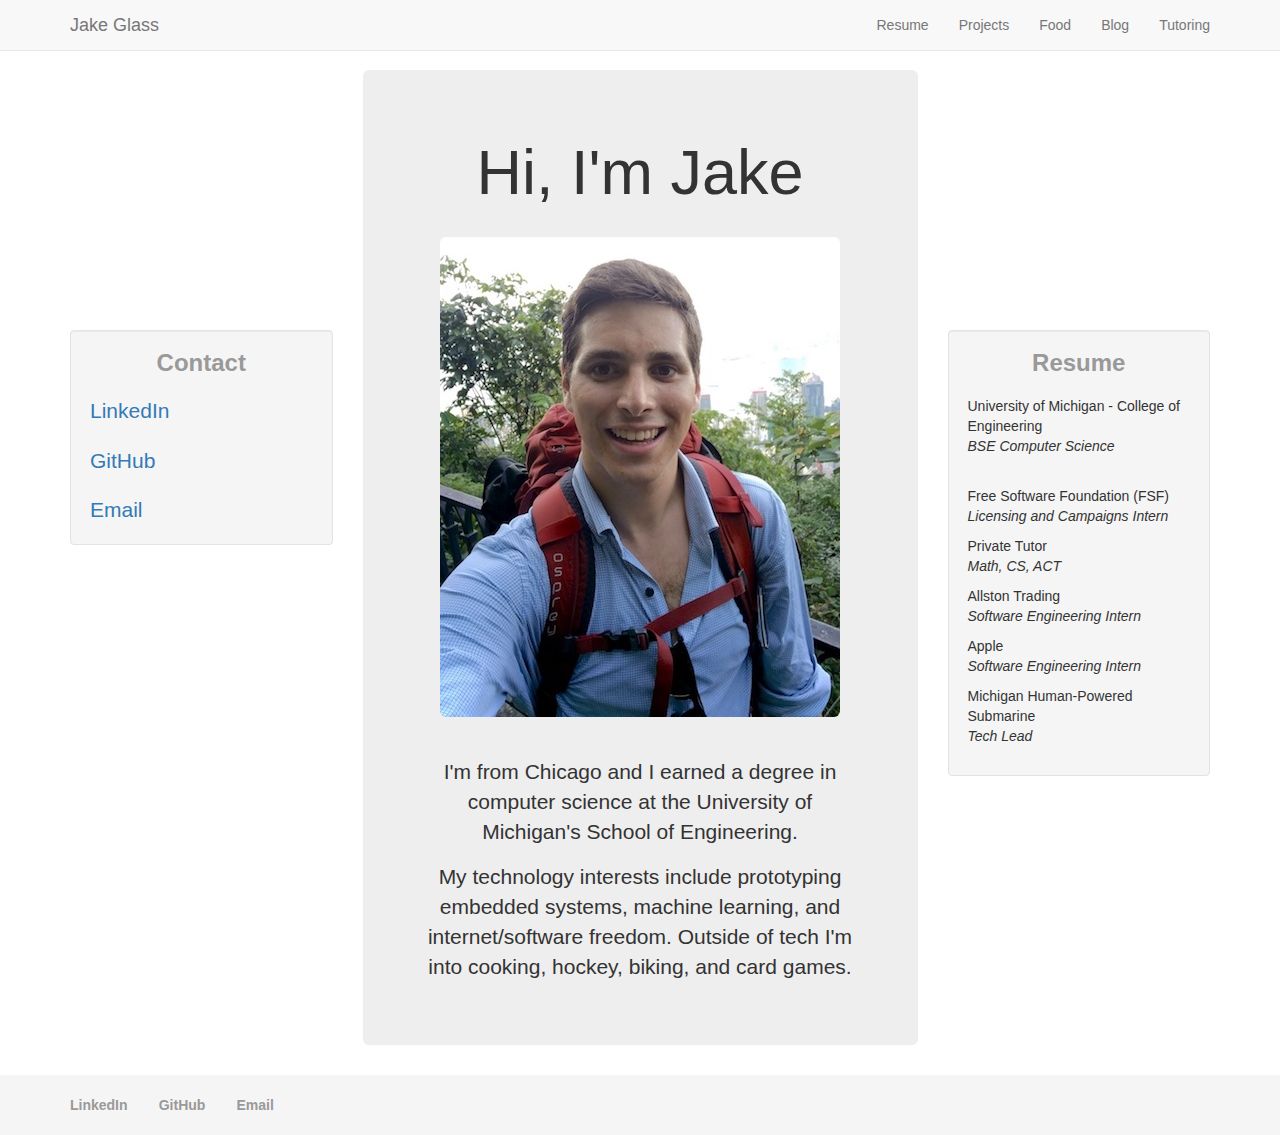
<file: index.html>
<!DOCTYPE html>
<html lang="en">
	<head>
		<meta charset="utf-8">
		<meta http-equiv="X-UA-Compatible" content="IE=edge">
		<meta name="viewport" content="width=device-width, initial-scale=1">
		<!-- The above 3 meta tags *must* come first in the head; any other head content must come *after* these tags -->
		<meta name="description" content="Personal site for Jake Glass">
		<meta name="author" content="Jake Glass">

		<!-- Favicon-->
		<link rel="icon" type="image/png" href="favicon.ico">

		<title>Jake Glass</title>

		<!-- CSS -->
		<link rel="stylesheet" href="https://maxcdn.bootstrapcdn.com/bootstrap/3.3.7/css/bootstrap.min.css" integrity="sha384-BVYiiSIFeK1dGmJRAkycuHAHRg32OmUcww7on3RYdg4Va+PmSTsz/K68vbdEjh4u" crossorigin="anonymous">
		<link href="custom.css" rel="stylesheet">
	</head>

	<body>

		<!-- FIXED NAVBAR -->
		<nav class="navbar navbar-default navbar-fixed-top">
			<div class="container">
				<div class="navbar-header">
					<button type="button" class="navbar-toggle collapsed" data-toggle="collapse" data-target="#navbar" aria-expanded="false" aria-controls="navbar">
						<span class="sr-only">Toggle navigation</span>
						<span class="icon-bar"></span>
						<span class="icon-bar"></span>
						<span class="icon-bar"></span>
					</button>
					<a class="navbar-brand" href="#">Jake Glass</a>
				</div>
				<div id="navbar" class="navbar-collapse collapse">
					<ul class="nav navbar-nav navbar-right">
						<li><a href="resume.html">Resume</a></li>
						<li><a href="projects.html">Projects</a></li>
						<li><a href="food.html">Food</a></li>
						<li><a href="blog.html">Blog</a></li>
						<li><a href="tutoring.html">Tutoring</a></li>
					</ul>
				</div><!--/.nav-collapse -->
			</div>
		</nav>

		<!-- CONTENT -->
		<div class="container">
			<div class="row">
				<div class="col-md-6 col-md-push-3">
					<div class="jumbotron text-center">
						<h1>Hi, I'm Jake</h1>
						<br>
						<img src="img/jake.jpg" class="img-rounded img-responsive center-block">
						<br><br>
						<p>I'm from Chicago and I earned a degree in computer science at the University of Michigan's School of Engineering.</p>
						<p>My technology interests include prototyping embedded systems, machine learning, and internet/software freedom. Outside of tech I'm into cooking, hockey, biking, and card games.</p>
					</div>
				</div>	
				<div class="col-md-3 col-md-pull-6">
					<div class="visible-md-block visible-lg-block"><br><br><br><br><br><br><br><br><br><br><br><br><br></div>
					<div class="well">
						<h3 class="text-center no-bottomm no-topm"><b class="muted-title">Contact</b></h3>
						<br>
						<p class="lead no-bottomm"><a href="https://www.linkedin.com/in/glassjacob/">LinkedIn</p>
						<br>
						<p class="lead no-bottomm"><a href="https://github.com/glassjr">GitHub</p>
						<br>
						<p class="lead no-bottomm"><a href="mailto:jake.r.glass@gmail.com">Email</p>
					</div>
				</div>	
				<div class="col-md-3">
					<div class="visible-md-block visible-lg-block"><br><br><br><br><br><br><br><br><br><br><br><br><br></div>
					<div class="well">
						<h3 class="text-center no-bottomm no-topm"><b><a href="resume.html" class="muted-link no-underline">Resume</a></b></h3>
						<br>
						<p class="no-bottomm">University of Michigan - College of Engineering</p>
						<p class="no-topm"><i>BSE Computer Science</i></p>
						<br>
						<p class="no-bottomm">Free Software Foundation (FSF)</p>
						<p class="no-topm"><i>Licensing and Campaigns Intern</i></p>
						<p class="no-bottomm">Private Tutor</p>
						<p class="no-topm"><i>Math, CS, ACT</i></p>
						<p class="no-bottomm">Allston Trading</p>
						<p class="no-topm"><i>Software Engineering Intern</i></p>
						<p class="no-bottomm">Apple</p>
						<p class="no-topm"><i>Software Engineering Intern</i></p>
						<p class="no-bottomm">Michigan Human-Powered Submarine</p>
						<p class="no-topm"><i>Tech Lead</i></p>
					</div>
				</div>	
			</div>

		</div>

		<!-- FOOTER -->
		<footer class="footer">
			<div class="container">
				<p class="text-muted"><a href="https://www.linkedin.com/in/glassjacob/" class="no-underline">LinkedIn</a> &nbsp;&nbsp;&nbsp;&nbsp;&nbsp;&nbsp;&nbsp;<a href="https://github.com/glassjr" class="no-underline">GitHub</a> &nbsp;&nbsp;&nbsp;&nbsp;&nbsp;&nbsp;&nbsp;<a href="mailto:jake.r.glass@gmail.com" class="no-underline">Email</a></p>
			</div>
		</footer>

		<!-- JavaScript -->
		<script src="https://ajax.googleapis.com/ajax/libs/jquery/1.12.4/jquery.min.js"></script>
		<script src="https://maxcdn.bootstrapcdn.com/bootstrap/3.3.7/js/bootstrap.min.js" integrity="sha384-Tc5IQib027qvyjSMfHjOMaLkfuWVxZxUPnCJA7l2mCWNIpG9mGCD8wGNIcPD7Txa" crossorigin="anonymous"></script>
	</body>
</html>
</file>
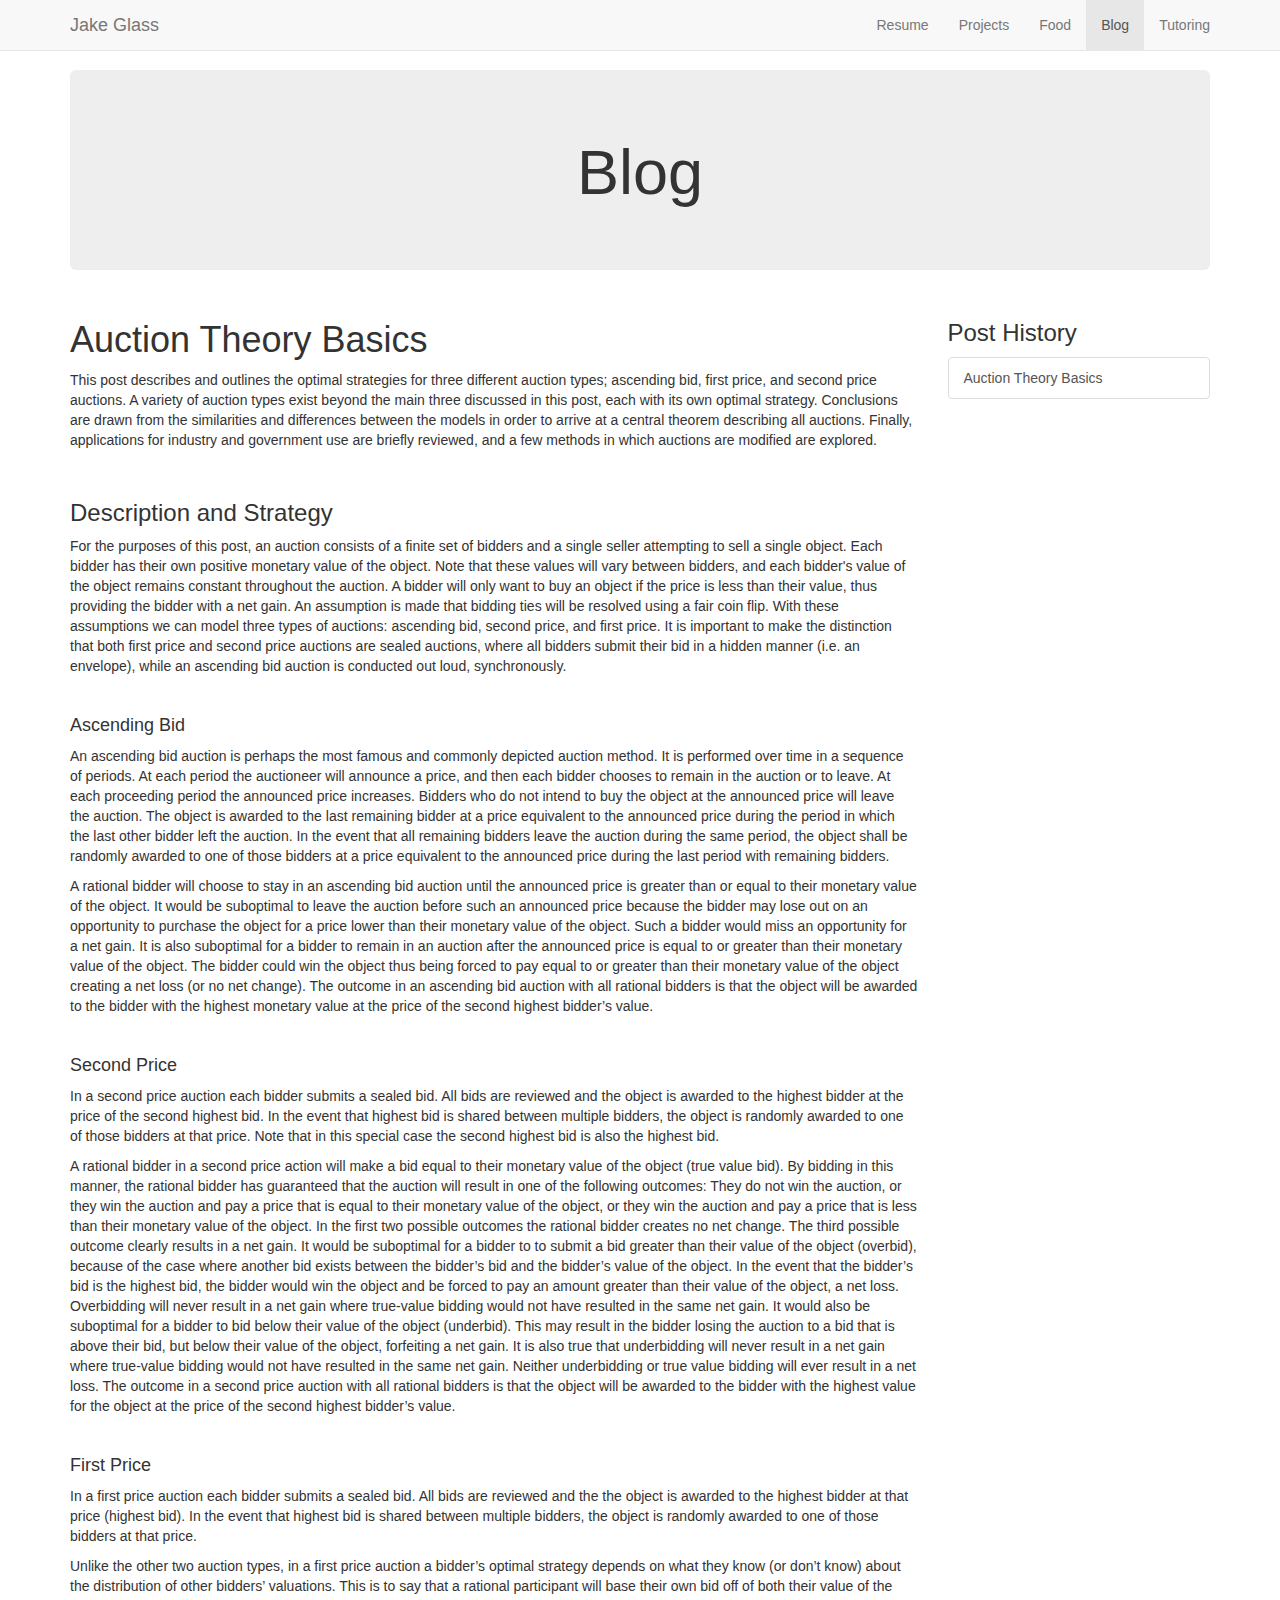
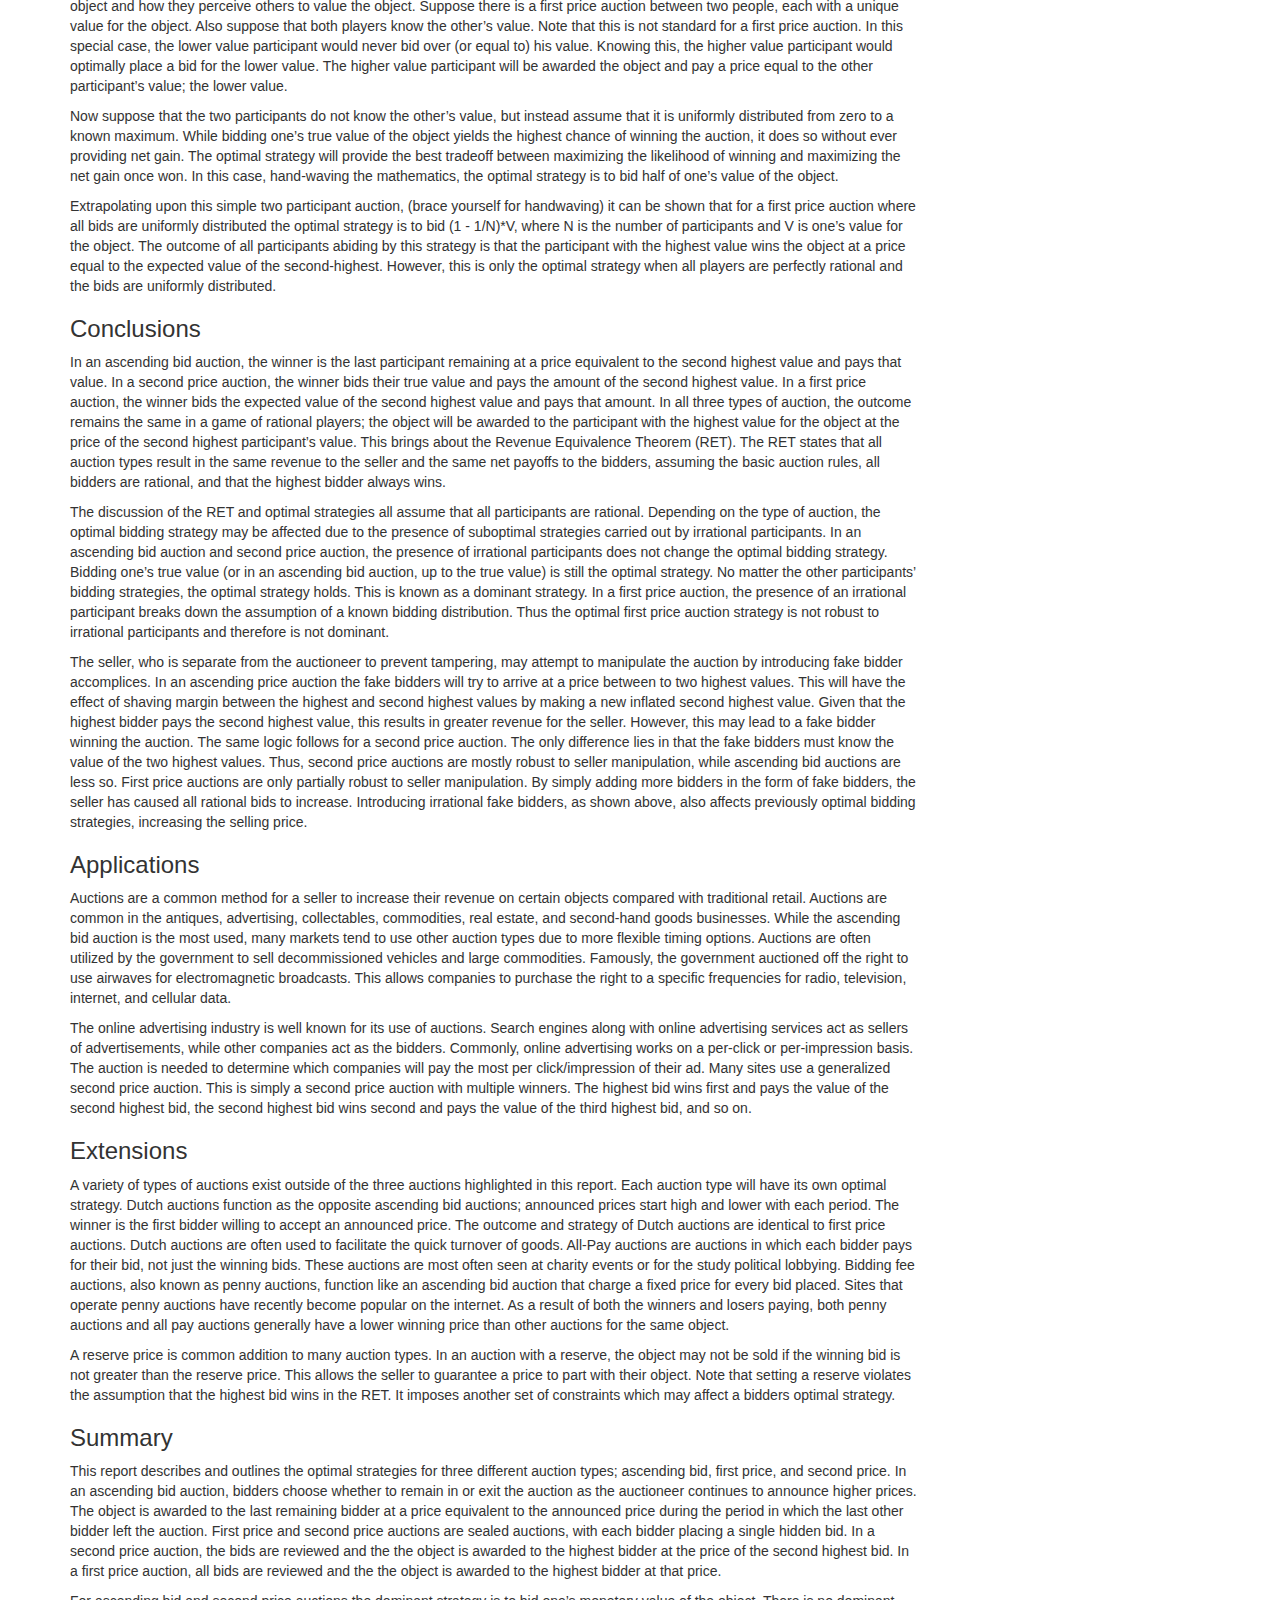
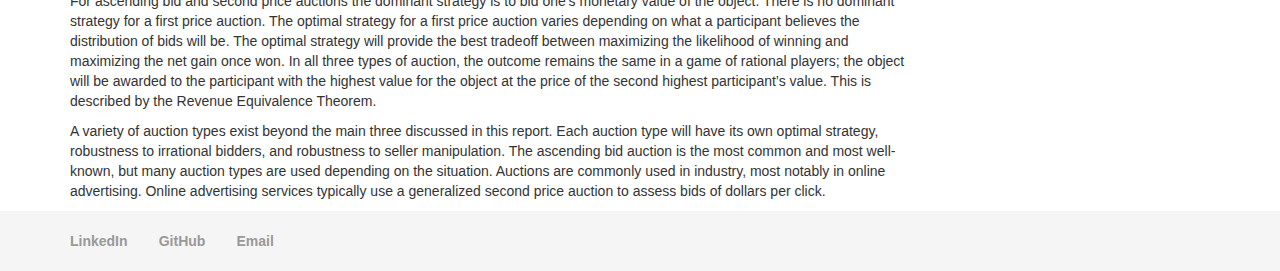
<file: blog.html>
<!DOCTYPE html>
<html lang="en">
	<head>
		<meta charset="utf-8">
		<meta http-equiv="X-UA-Compatible" content="IE=edge">
		<meta name="viewport" content="width=device-width, initial-scale=1">
		<!-- The above 3 meta tags *must* come first in the head; any other head content must come *after* these tags -->
		<meta name="description" content="Blog site for Jake Glass">
		<meta name="author" content="Jake Glass">
		<!-- Favicon-->
		<link rel="icon" type="image/png" href="favicon.ico">
		<title>Jake Glass - Blog</title>

		<!-- CSS -->
		<link rel="stylesheet" href="https://maxcdn.bootstrapcdn.com/bootstrap/3.3.7/css/bootstrap.min.css" integrity="sha384-BVYiiSIFeK1dGmJRAkycuHAHRg32OmUcww7on3RYdg4Va+PmSTsz/K68vbdEjh4u" crossorigin="anonymous">
		<link href="custom.css" rel="stylesheet">
	</head>

	<body>

		<!-- FIXED NAVBAR -->
		<nav class="navbar navbar-default navbar-fixed-top">
			<div class="container">
				<div class="navbar-header">
					<button type="button" class="navbar-toggle collapsed" data-toggle="collapse" data-target="#navbar" aria-expanded="false" aria-controls="navbar">
						<span class="sr-only">Toggle navigation</span>
						<span class="icon-bar"></span>
						<span class="icon-bar"></span>
						<span class="icon-bar"></span>
					</button>
					<a class="navbar-brand" href="index.html">Jake Glass</a>
				</div>
				<div id="navbar" class="navbar-collapse collapse">
					<ul class="nav navbar-nav navbar-right">
						<li><a href="resume.html">Resume</a></li>
						<li><a href="projects.html">Projects</a></li>
						<li><a href="food.html">Food</a></li>
						<li class="active"><a href="blog.html">Blog<span class="sr-only">(current)</span></a></li>
						<li><a href="tutoring.html">Tutoring</a></li>
					</ul>
				</div><!--/.nav-collapse -->
			</div>
		</nav>

		<!-- CONTENT -->
		<div class="container">
			<div class="jumbotron text-center">
				<h1>Blog</h1>
				<p></p>
			</div>
		</div>

		<div class="container">
			<div class="row">
				<div class="col-md-9">
					<div class="row">
						<div class="col-md-12">
							<h1>Auction Theory Basics</h1>
							<p>This post describes and outlines the optimal strategies for three different auction types; ascending bid, first price, and second price auctions. A variety of auction types exist beyond the main three discussed in this post, each with its own optimal strategy. Conclusions are drawn from the similarities and differences between the models in order to arrive at a central theorem describing all auctions. Finally, applications for industry and government use are briefly reviewed, and a few methods in which auctions are modified are explored.</p>
							<br>

							<h3 id="description">Description and Strategy</h3>
							<p>For the purposes of this post, an auction consists of a finite set of bidders and a single seller attempting to sell a single object. Each bidder has their own positive monetary value of the object. Note that these values will vary between bidders, and each bidder's value of the object remains constant throughout the auction. A bidder will only want to buy an object if the price is less than their value, thus providing the bidder with a net gain. An assumption is made that bidding ties will be resolved using a fair coin flip. With these assumptions we can model three types of auctions: ascending bid, second price, and first price. It is important to make the distinction that both first price and second price auctions are sealed auctions, where all bidders submit their bid in a hidden manner (i.e. an envelope), while an ascending bid auction is conducted out loud, synchronously.</p>
							<br>

							<h4>Ascending Bid</h4>
							<p>An ascending bid auction is perhaps the most famous and commonly depicted auction method. It is performed over time in a sequence of periods. At each period the auctioneer will announce a price, and then each bidder chooses to remain in the auction or to leave. At each proceeding period the announced price increases. Bidders who do not intend to buy the object at the announced price will leave the auction. The object is awarded to the last remaining bidder at a price equivalent to the announced price during the period in which the last other bidder left the auction. In the event that all remaining bidders leave the auction during the same period, the object shall be randomly awarded to one of those bidders at a price equivalent to the announced price during the last period with remaining bidders.</p>
							<p>A rational bidder will choose to stay in an ascending bid auction until the announced price is greater than or equal to their monetary value of the object. It would be suboptimal to leave the auction before such an announced price because the bidder may lose out on an opportunity to purchase the object for a price lower than their monetary value of the object. Such a bidder would miss an opportunity for a net gain. It is also suboptimal for a bidder to remain in an auction after the announced price is equal to or greater than their monetary value of the object. The bidder could win the object thus being forced to pay equal to or greater than their monetary value of the object creating a net loss (or no net change). The outcome in an ascending bid auction with all rational bidders is that the object will be awarded to the bidder with the highest monetary value at the price of the second highest bidder’s value.</p>
							<br>

							<h4>Second Price</h4>
							<p>In a second price auction each bidder submits a sealed bid. All bids are reviewed and the object is awarded to the highest bidder at the price of the second highest bid. In the event that highest bid is shared between multiple bidders, the object is randomly awarded to one of those bidders at that price. Note that in this special case the second highest bid is also the highest bid.</p>
							<p>A rational bidder in a second price action will make a bid equal to their monetary value of the object (true value bid). By bidding in this manner, the rational bidder has guaranteed that the auction will result in one of the following outcomes: They do not win the auction, or they win the auction and pay a price that is equal to their monetary value of the object, or they win the auction and pay a price that is less than their monetary value of the object. In the first two possible outcomes the rational bidder creates no net change. The third possible outcome clearly results in a net gain. It would be suboptimal for a bidder to to submit a bid greater than their value of the object (overbid), because of the case where another bid exists between the bidder’s bid and the bidder’s value of the object. In the event that the bidder’s bid is the highest bid, the bidder would win the object and be forced to pay an amount greater than their value of the object, a net loss. Overbidding will never result in a net gain where true-value bidding would not have resulted in the same net gain. It would also be suboptimal for a bidder to bid below their value of the object (underbid). This may result in the bidder losing the auction to a bid that is above their bid, but below their value of the object, forfeiting a net gain. It is also true that underbidding will never result in a net gain where true-value bidding would not have resulted in the same net gain. Neither underbidding or true value bidding will ever result in a net loss. The outcome in a second price auction with all rational bidders is that the object will be awarded to the bidder with the highest value for the object at the price of the second highest bidder’s value.</p>
							<br>

							<h4>First Price</h4>
							<p>In a first price auction each bidder submits a sealed bid. All bids are reviewed and the the object is awarded to the highest bidder at that price (highest bid). In the event that highest bid is shared between multiple bidders, the object is randomly awarded to one of those bidders at that price.</p>
							<p>Unlike the other two auction types, in a first price auction a bidder’s optimal strategy depends on what they know (or don’t know) about the distribution of other bidders’ valuations. This is to say that a rational participant will base their own bid off of both their value of the object and how they perceive others to value the object. Suppose there is a first price auction between two people, each with a unique value for the object. Also suppose that both players know the other’s value. Note that this is not standard for a first price auction. In this special case, the lower value participant would never bid over (or equal to) his value. Knowing this, the higher value participant would optimally place a bid for the lower value. The higher value participant will be awarded the object and pay a price equal to the other participant’s value; the lower value.</p>
							<p>Now suppose that the two participants do not know the other’s value, but instead assume that it is uniformly distributed from zero to a known maximum. While bidding one’s true value of the object yields the highest chance of winning the auction, it does so without ever providing net gain. The optimal strategy will provide the best tradeoff between maximizing the likelihood of winning and maximizing the net gain once won. In this case, hand-waving the mathematics, the optimal strategy is to bid half of one’s value of the object.</p>
							<p>Extrapolating upon this simple two participant auction, (brace yourself for handwaving) it can be shown that for a first price auction where all bids are uniformly distributed the optimal strategy is to bid (1 - 1/N)*V, where N is the number of participants and V is one’s value for the object. The outcome of all participants abiding by this strategy is that the participant with the highest value wins the object at a price equal to the expected value of the second-highest. However, this is only the optimal strategy when all players are perfectly rational and the bids are uniformly distributed.</p>

							<h3 id="conclusions">Conclusions</h3>
							<p>In an ascending bid auction, the winner is the last participant remaining at a price equivalent to the second highest value and pays that value. In a second price auction, the winner bids their true value and pays the amount of the second highest value. In a first price auction, the winner bids the expected value of the second highest value and pays that amount. In all three types of auction, the outcome remains the same in a game of rational players; the object will be awarded to the participant with the highest value for the object at the price of the second highest participant’s value. This brings about the Revenue Equivalence Theorem (RET). The RET states that all auction types result in the same revenue to the seller and the same net payoffs to the bidders, assuming the basic auction rules, all bidders are rational, and that the highest bidder always wins.</p>
							<p>The discussion of the RET and optimal strategies all assume that all participants are rational. Depending on the type of auction, the optimal bidding strategy may be affected due to the presence of suboptimal strategies carried out by irrational participants. In an ascending bid auction and second price auction, the presence of irrational participants does not change the optimal bidding strategy. Bidding one’s true value (or in an ascending bid auction, up to the true value) is still the optimal strategy. No matter the other participants’ bidding strategies, the optimal strategy holds. This is known as a dominant strategy. In a first price auction, the presence of an irrational participant breaks down the assumption of a known bidding distribution. Thus the optimal first price auction strategy is not robust to irrational participants and therefore is not dominant.</p>
							<p>The seller, who is separate from the auctioneer to prevent tampering, may attempt to manipulate the auction by introducing fake bidder accomplices. In an ascending price auction the fake bidders will try to arrive at a price between to two highest values. This will have the effect of shaving margin between the highest and second highest values by making a new inflated second highest value. Given that the highest bidder pays the second highest value, this results in greater revenue for the seller. However, this may lead to a fake bidder winning the auction. The same logic follows for a second price auction. The only difference lies in that the fake bidders must know the value of the two highest values. Thus, second price auctions are mostly robust to seller manipulation, while ascending bid auctions are less so. First price auctions are only partially robust to seller manipulation. By simply adding more bidders in the form of fake bidders, the seller has caused all rational bids to increase. Introducing irrational fake bidders, as shown above, also affects previously optimal bidding strategies, increasing the selling price.</p>

							<h3 id="applications">Applications</h3>
							<p>Auctions are a common method for a seller to increase their revenue on certain objects compared with traditional retail. Auctions are common in the antiques, advertising, collectables, commodities, real estate, and second-hand goods businesses. While the ascending bid auction is the most used, many markets tend to use other auction types due to more flexible timing options. Auctions are often utilized by the government to sell decommissioned vehicles and large commodities. Famously, the government auctioned off the right to use airwaves for electromagnetic broadcasts. This allows companies to purchase the right to a specific frequencies for radio, television, internet, and cellular data.</p>
							<p>The online advertising industry is well known for its use of auctions. Search engines along with online advertising services act as sellers of advertisements, while other companies act as the bidders. Commonly, online advertising works on a per-click or per-impression basis. The auction is needed to determine which companies will pay the most per click/impression of their ad. Many sites use a generalized second price auction. This is simply a second price auction with multiple winners. The highest bid wins first and pays the value of the second highest bid, the second highest bid wins second and pays the value of the third highest bid, and so on.</p>

							<h3 id="extensions">Extensions</h3>
							<p>A variety of types of auctions exist outside of the three auctions highlighted in this report. Each auction type will have its own optimal strategy. Dutch auctions function as the opposite ascending bid auctions; announced prices start high and lower with each period. The winner is the first bidder willing to accept an announced price. The outcome and strategy of Dutch auctions are identical to first price auctions. Dutch auctions are often used to facilitate the quick turnover of goods. All-Pay auctions are auctions in which each bidder pays for their bid, not just the winning bids. These auctions are most often seen at charity events or for the study political lobbying. Bidding fee auctions, also known as penny auctions, function like an ascending bid auction that charge a fixed price for every bid placed. Sites that operate penny auctions have recently become popular on the internet. As a result of both the winners and losers paying, both penny auctions and all pay auctions generally have a lower winning price than other auctions for the same object.</p>
							<p>A reserve price is common addition to many auction types. In an auction with a reserve, the object may not be sold if the winning bid is not greater than the reserve price. This allows the seller to guarantee a price to part with their object. Note that setting a reserve violates the assumption that the highest bid wins in the RET. It imposes another set of constraints which may affect a bidders optimal strategy.</p>

							<h3 id="summary">Summary</h3>
							<p>This report describes and outlines the optimal strategies for three different auction types; ascending bid, first price, and second price. In an ascending bid auction, bidders choose whether to remain in or exit the auction as the auctioneer continues to announce higher prices. The object is awarded to the last remaining bidder at a price equivalent to the announced price during the period in which the last other bidder left the auction. First price and second price auctions are sealed auctions, with each bidder placing a single hidden bid. In a second price auction, the bids are reviewed and the the object is awarded to the highest bidder at the price of the second highest bid. In a first price auction, all bids are reviewed and the the object is awarded to the highest bidder at that price.</p>
							<p>For ascending bid and second price auctions the dominant strategy is to bid one’s monetary value of the object. There is no dominant strategy for a first price auction. The optimal strategy for a first price auction varies depending on what a participant believes the distribution of bids will be. The optimal strategy will provide the best tradeoff between maximizing the likelihood of winning and maximizing the net gain once won. In all three types of auction, the outcome remains the same in a game of rational players; the object will be awarded to the participant with the highest value for the object at the price of the second highest participant’s value. This is described by the Revenue Equivalence Theorem.</p>
							<p>A variety of auction types exist beyond the main three discussed in this report. Each auction type will have its own optimal strategy, robustness to irrational bidders, and robustness to seller manipulation. The ascending bid auction is the most common and most well-known, but many auction types are used depending on the situation. Auctions are commonly used in industry, most notably in online advertising. Online advertising services typically use a generalized second price auction to assess bids of dollars per click.</p>
						</div>
					</div>
				</div>
				<div class="col-md-3">
					<h3>Post History</h3>
					<div class="list-group">
						<a href="#" class="list-group-item">Auction Theory Basics</a>
					</div>
				</div>
			</div>
		</div>

		<!-- FOOTER -->
		<footer class="footer">
			<div class="container">
				<p class="text-muted"><a href="https://www.linkedin.com/in/glassjacob/" class="no-underline">LinkedIn</a>&nbsp;&nbsp;&nbsp;&nbsp;&nbsp;&nbsp;&nbsp;&nbsp;<a href="https://github.com/glassjr" class="no-underline">GitHub</a>&nbsp;&nbsp;&nbsp;&nbsp;&nbsp;&nbsp;&nbsp;&nbsp;<a href="mailto:jake.r.glass@gmail.com" class="no-underline">Email</a></p>
			</div>
		</footer>

		<!-- JavaScript -->
		<script src="https://ajax.googleapis.com/ajax/libs/jquery/1.12.4/jquery.min.js"></script>
		<script src="https://maxcdn.bootstrapcdn.com/bootstrap/3.3.7/js/bootstrap.min.js" integrity="sha384-Tc5IQib027qvyjSMfHjOMaLkfuWVxZxUPnCJA7l2mCWNIpG9mGCD8wGNIcPD7Txa" crossorigin="anonymous"></script>
	</body>
</html>
</file>
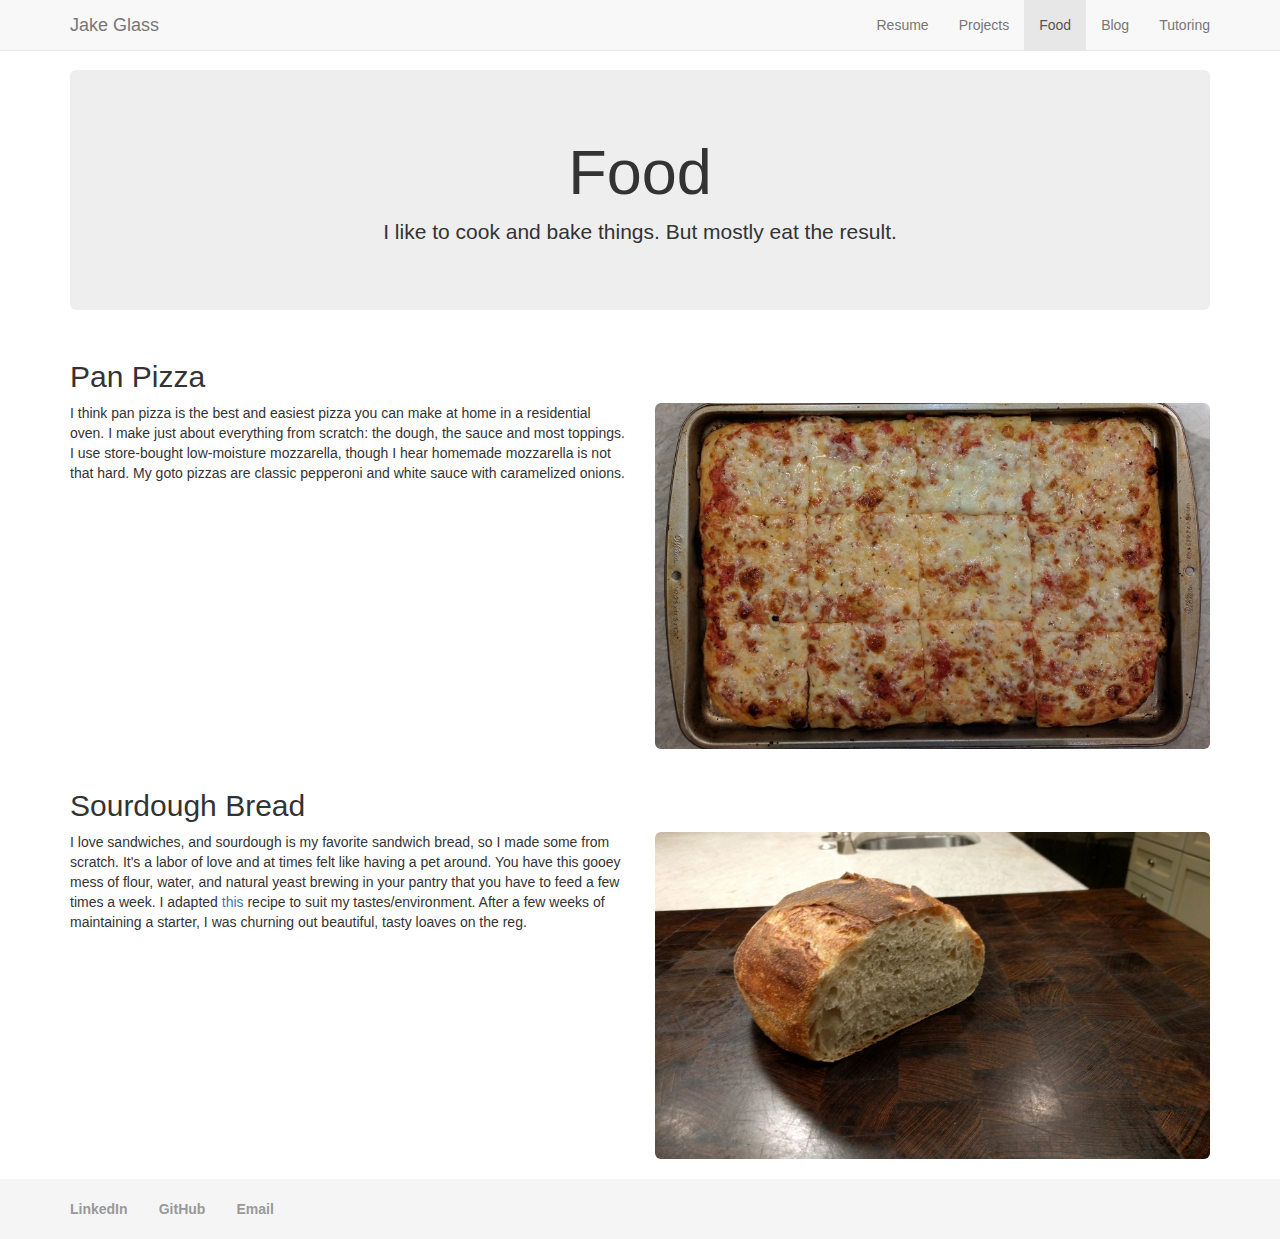
<file: food.html>
<!DOCTYPE html>
<html lang="en">
	<head>
		<meta charset="utf-8">
		<meta http-equiv="X-UA-Compatible" content="IE=edge">
		<meta name="viewport" content="width=device-width, initial-scale=1">
		<!-- The above 3 meta tags *must* come first in the head; any other head content must come *after* these tags -->
		<meta name="description" content="Food page for personal site for Jake Glass">
		<meta name="author" content="Jake Glass">
		<!-- Favicon-->
		<link rel="icon" type="image/png" href="favicon.ico">
		<title>Jake Glass - Food</title>

		<!-- CSS -->
		<link rel="stylesheet" href="https://maxcdn.bootstrapcdn.com/bootstrap/3.3.7/css/bootstrap.min.css" integrity="sha384-BVYiiSIFeK1dGmJRAkycuHAHRg32OmUcww7on3RYdg4Va+PmSTsz/K68vbdEjh4u" crossorigin="anonymous">
		<link href="custom.css" rel="stylesheet">
	</head>

	<body>

		<!-- FIXED NAVBAR -->
		<nav class="navbar navbar-default navbar-fixed-top">
			<div class="container">
				<div class="navbar-header">
					<button type="button" class="navbar-toggle collapsed" data-toggle="collapse" data-target="#navbar" aria-expanded="false" aria-controls="navbar">
						<span class="sr-only">Toggle navigation</span>
						<span class="icon-bar"></span>
						<span class="icon-bar"></span>
						<span class="icon-bar"></span>
					</button>
					<a class="navbar-brand" href="index.html">Jake Glass</a>
				</div>
				<div id="navbar" class="navbar-collapse collapse">
					<ul class="nav navbar-nav navbar-right">
						<li><a href="resume.html">Resume</a></li>
						<li><a href="projects.html">Projects</a></li>
						<li class="active"><a href="food.html">Food<span class="sr-only">(current)</span></a></li>
						<li><a href="blog.html">Blog</a></li>
						<li><a href="tutoring.html">Tutoring</a></li>
					</ul>
				</div><!--/.nav-collapse -->
			</div>
		</nav>

		<!-- CONTENT -->
		<div class="container">
			<div class="jumbotron text-center">
				<h1>Food</h1>
				<p>I like to cook and bake things. But mostly eat the result.</p>
			</div>
		</div>

		<div class="container">
			<div class="row">
					<div class="col-md-8"><h2>Pan Pizza</h2></div>
			</div>
			<div class="row">
				<div class="col-md-6"><p>I think pan pizza is the best and easiest pizza you can make at home in a residential oven. I make just about everything from scratch: the dough, the sauce and most toppings. I use store-bought low-moisture mozzarella, though I hear homemade mozzarella is not that hard. My goto pizzas are classic pepperoni and white sauce with caramelized onions.</p></div>
				<div class="col-md-6"><img src="img/panPizza.jpg" class="img-rounded img-responsive center-block"></div>
			</div><br>

			<div class="row">
				<div class="col-md-8"><h2>Sourdough Bread</h2></div>
			</div>
			<div class="row">
				<div class="col-md-6"><p>I love sandwiches, and sourdough is my favorite sandwich bread, so I made some from scratch. It's a labor of love and at times felt like having a pet around. You have this gooey mess of flour, water, and natural yeast brewing in your pantry that you have to feed a few times a week. I adapted <a href="http://www.thekitchn.com/how-to-make-sourdough-bread-224367">this</a> recipe to suit my tastes/environment. After a few weeks of maintaining a starter, I was churning out beautiful, tasty loaves on the reg.</p></div>
				<div class="col-md-6"><img src="img/sourdough.jpg" class="img-rounded img-responsive center-block"></div>
			</div><br>
		</div>

		<!-- FOOTER -->
		<footer class="footer">
			<div class="container">
				<p class="text-muted"><a href="https://www.linkedin.com/in/glassjacob/" class="no-underline">LinkedIn</a>&nbsp;&nbsp;&nbsp;&nbsp;&nbsp;&nbsp;&nbsp;&nbsp;<a href="https://github.com/glassjr" class="no-underline">GitHub</a>&nbsp;&nbsp;&nbsp;&nbsp;&nbsp;&nbsp;&nbsp;&nbsp;<a href="mailto:jake.r.glass@gmail.com" class="no-underline">Email</a></p>
			</div>
		</footer>

		<!-- JavaScript -->
		<script src="https://ajax.googleapis.com/ajax/libs/jquery/1.12.4/jquery.min.js"></script>
		<script src="https://maxcdn.bootstrapcdn.com/bootstrap/3.3.7/js/bootstrap.min.js" integrity="sha384-Tc5IQib027qvyjSMfHjOMaLkfuWVxZxUPnCJA7l2mCWNIpG9mGCD8wGNIcPD7Txa" crossorigin="anonymous"></script>
	</body>
</html>
</file>
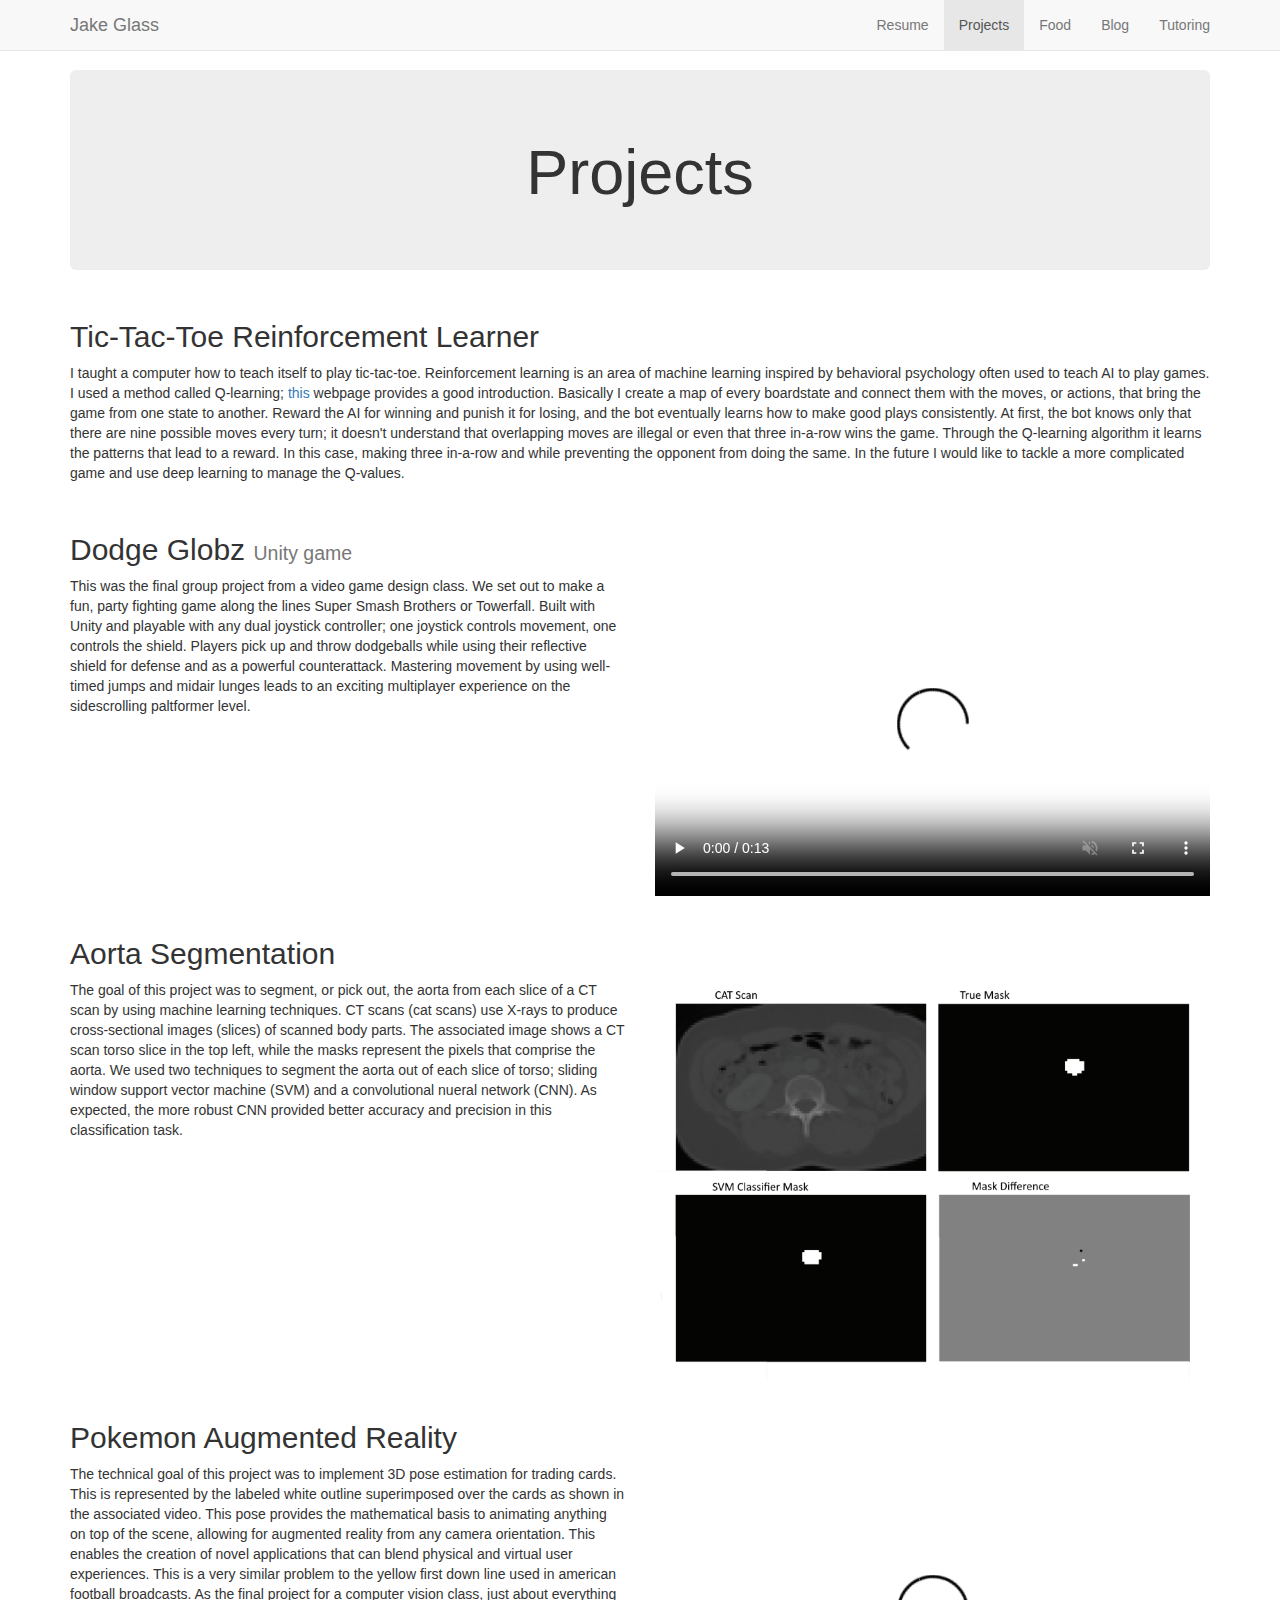
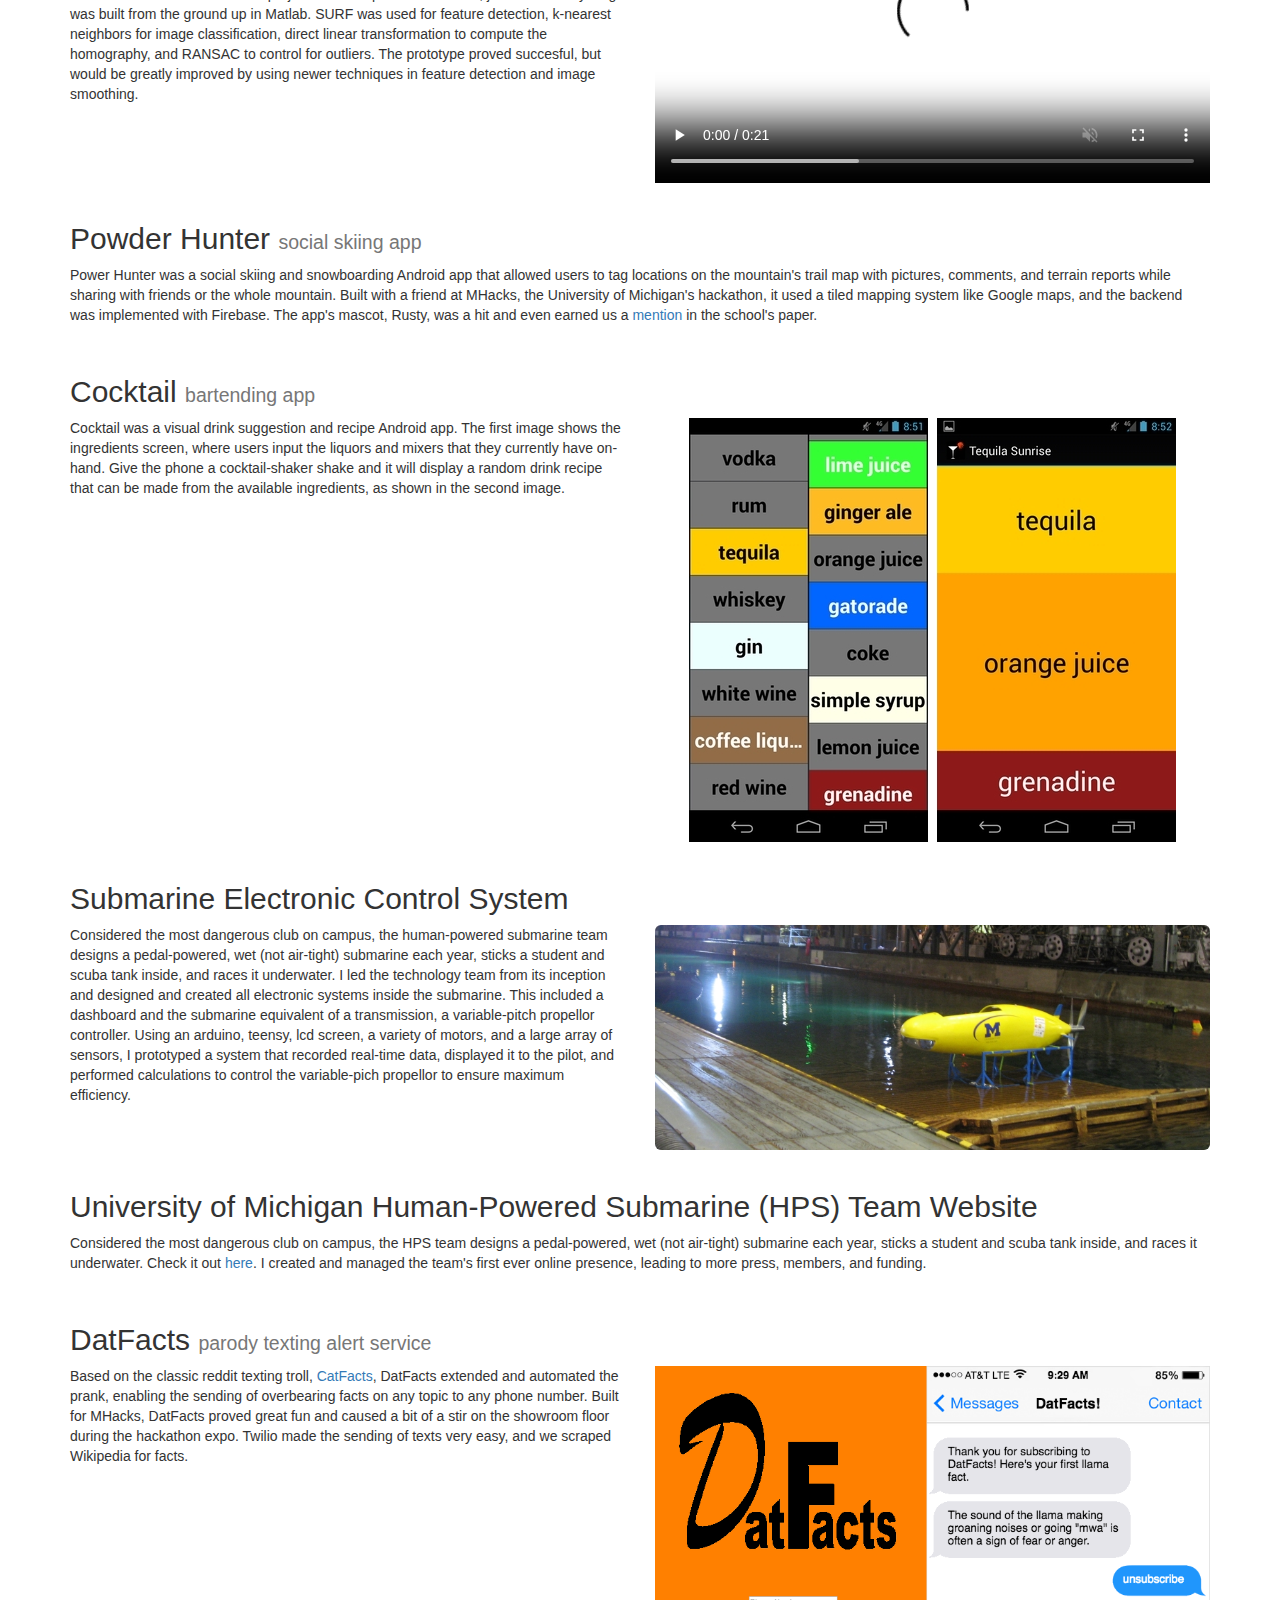
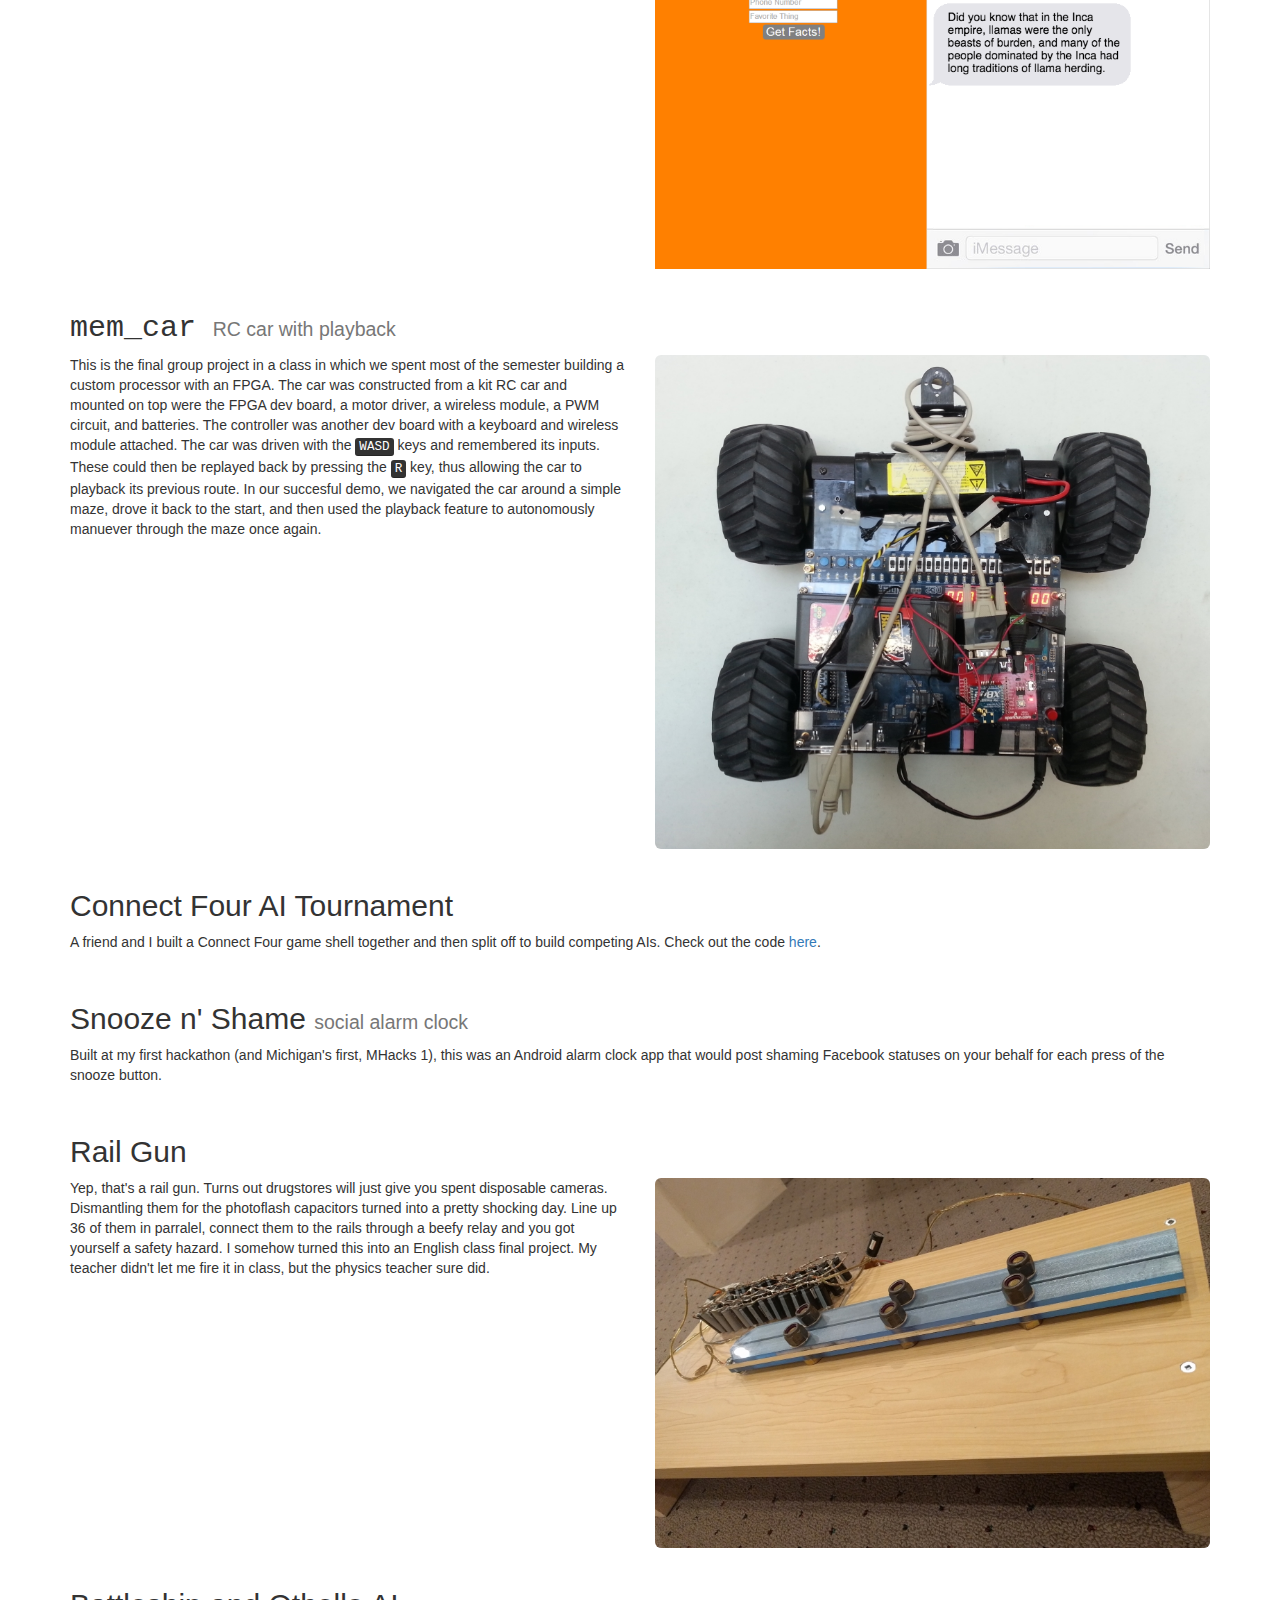
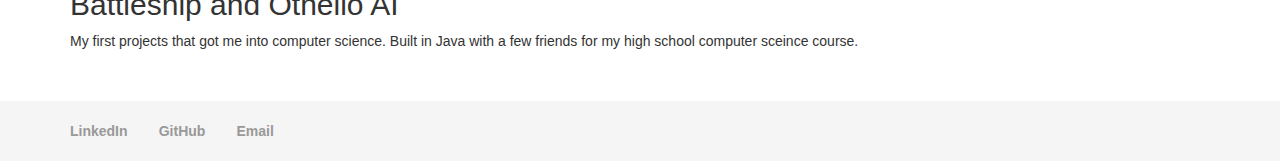
<file: projects.html>
<!DOCTYPE html>
<html lang="en">
	<head>
		<meta charset="utf-8">
		<meta http-equiv="X-UA-Compatible" content="IE=edge">
		<meta name="viewport" content="width=device-width, initial-scale=1">
		<!-- The above 3 meta tags *must* come first in the head; any other head content must come *after* these tags -->
		<meta name="description" content="Projects made by Jake Glass">
		<meta name="author" content="Jake Glass">
		<!-- Favicon-->
		<link rel="icon" type="image/png" href="favicon.ico">
		<title>Jake Glass - Projects</title>

		<!-- CSS -->
		<link rel="stylesheet" href="https://maxcdn.bootstrapcdn.com/bootstrap/3.3.7/css/bootstrap.min.css" integrity="sha384-BVYiiSIFeK1dGmJRAkycuHAHRg32OmUcww7on3RYdg4Va+PmSTsz/K68vbdEjh4u" crossorigin="anonymous">
		<link href="custom.css" rel="stylesheet">
	</head>

	<body>

		<!-- FIXED NAVBAR -->
		<nav class="navbar navbar-default navbar-fixed-top">
			<div class="container">
				<div class="navbar-header">
					<button type="button" class="navbar-toggle collapsed" data-toggle="collapse" data-target="#navbar" aria-expanded="false" aria-controls="navbar">
						<span class="sr-only">Toggle navigation</span>
						<span class="icon-bar"></span>
						<span class="icon-bar"></span>
						<span class="icon-bar"></span>
					</button>
					<a class="navbar-brand" href="index.html">Jake Glass</a>
				</div>
				<div id="navbar" class="navbar-collapse collapse">
					<ul class="nav navbar-nav navbar-right">
						<li><a href="resume.html">Resume</a></li>
						<li class="active"><a href="projects.html">Projects<span class="sr-only">(current)</span></a></li>
						<li><a href="food.html">Food</a></li>
						<li><a href="blog.html">Blog</a></li>
						<li><a href="tutoring.html">Tutoring</a></li>
					</ul>
				</div>
			</div>
		</nav>

		<!-- CONTENT -->
		<div class="container">
			<div class="jumbotron text-center">
				<h1>Projects</h1>
				<p></p>
			</div>
		</div>

		<div class="container">
			<div class="row">
				<div class="col-md-8"><h2>Tic-Tac-Toe Reinforcement Learner</h2></div>
			</div>
			<div class="row">
				<div class="col-md-12"><p>I taught a computer how to teach itself to play tic-tac-toe. Reinforcement learning is an area of machine learning inspired by behavioral psychology often used to teach AI to play games. I used a method called Q-learning; <a href="https://www.cs.indiana.edu/~gasser/Salsa/rl.html">this</a> webpage provides a good introduction. Basically I create a map of every boardstate and connect them with the moves, or actions, that bring the game from one state to another. Reward the AI for winning and punish it for losing, and the bot eventually learns how to make good plays consistently. At first, the bot knows only that there are nine possible moves every turn; it doesn't understand that overlapping moves are illegal or even that three in-a-row wins the game. Through the Q-learning algorithm it learns the patterns that lead to a reward. In this case, making three in-a-row and while preventing the opponent from doing the same. In the future I would like to tackle a more complicated game and use deep learning to manage the Q-values.</p></div>
			</div><br>

			<div class="row">
				<div class="col-md-8"><h2>Dodge Globz <small>Unity game</small></h2></div>
			</div>
			<div class="row">
				<div class="col-md-6"><p>This was the final group project from a video game design class. We set out to make a fun, party fighting game along the lines Super Smash Brothers or Towerfall. Built with Unity and playable with any dual joystick controller; one joystick controls movement, one controls the shield. Players pick up and throw dodgeballs while using their reflective shield for defense and as a powerful counterattack. Mastering movement by using well-timed jumps and midair lunges leads to an exciting multiplayer experience on the sidescrolling paltformer level.</p></div>
				<div class="col-md-6">
					<video class="center-block img-responsive" width="720" controls muted>
  						<source src="mp4/dodgeGlobz.mp4" type="video/mp4">
  						Your browser does not support HTML5 video.
					</video>
				</div>
			</div><br>

			<div class="row">
				<div class="col-md-8"><h2>Aorta Segmentation</h2></div>
			</div>
			<div class="row">
				<div class="col-md-6"><p>The goal of this project was to segment, or pick out, the aorta from each slice of a CT scan by using machine learning techniques. CT scans (cat scans) use X-rays to produce cross-sectional images (slices) of scanned body parts. The associated image shows a CT scan torso slice in the top left, while the masks represent the pixels that comprise the aorta. We used two techniques to segment the aorta out of each slice of torso; sliding window support vector machine (SVM) and a convolutional nueral network (CNN). As expected, the more robust CNN provided better accuracy and precision in this classification task.</p></div>
				<div class="col-md-6"><img src="img/aortaSegmentation.png" class="img-rounded img-responsive center-block"></div>
			</div><br>

			<div class="row">
				<div class="col-md-8"><h2>Pokemon Augmented Reality</h2></div>
			</div>
			<div class="row">
				<div class="col-md-6"><p>The technical goal of this project was to implement 3D pose estimation for trading cards. This is represented by the labeled white outline superimposed over the cards as shown in the associated video. This pose provides the mathematical basis to animating anything on top of the scene, allowing for augmented reality from any camera orientation. This enables the creation of novel applications that can blend physical and virtual user experiences. This is a very similar problem to the yellow first down line used in american football broadcasts. As the final project for a computer vision class, just about everything was built from the ground up in Matlab. SURF was used for feature detection, k-nearest neighbors for image classification, direct linear transformation to compute the homography, and RANSAC to control for outliers. The prototype proved succesful, but would be greatly improved by using newer techniques in feature detection and image smoothing.</p></div>
				<div class="col-md-6">
					<video class="center-block img-responsive" width="720" controls muted>
  						<source src="mp4/pokemonAR.mp4" type="video/mp4">
  						Your browser does not support HTML5 video.
					</video>
				</div>
			</div><br>

			<div class="row">
				<div class="col-md-8"><h2>Powder Hunter <small>social skiing app</small></h2></div>
			</div>
			<div class="row">
				<div class="col-md-12"><p>Power Hunter was a social skiing and snowboarding Android app that allowed users to tag locations on the mountain's trail map with pictures, comments, and terrain reports while sharing with friends or the whole mountain. Built with a friend at MHacks, the University of Michigan's hackathon, it used a tiled mapping system like Google maps, and the backend was implemented with Firebase. The app's mascot, Rusty, was a hit and even earned us a <a href="https://www.michigandaily.com/news/hackathon-attracts-1000-students">mention</a> in the school's paper.</p></div>
			</div><br>

			<div class="row">
				<div class="col-md-8"><h2>Cocktail <small>bartending app</small></h2></div>
			</div>
			<div class="row">
				<div class="col-md-6"><p>Cocktail was a visual drink suggestion and recipe Android app. The first image shows the ingredients screen, where users input the liquors and mixers that they currently have on-hand. Give the phone a cocktail-shaker shake  and it will display a random drink recipe that can be made from the available ingredients, as shown in the second image.</p></div>
				<div class="col-md-6"><img src="img/cocktail.jpg" class="img-responsive center-block"></div>
			</div><br>

			<div class="row">
				<div class="col-md-8"><h2>Submarine Electronic Control System</h2></div>
			</div>
			<div class="row">
				<div class="col-md-6"><p>Considered the most dangerous club on campus, the human-powered submarine team designs a pedal-powered, wet (not air-tight) submarine each year, sticks a student and scuba tank inside, and races it underwater. I led the technology team from its inception and designed and created all electronic systems inside the submarine. This included a dashboard and the submarine equivalent of a transmission, a variable-pitch propellor controller. Using an arduino, teensy, lcd screen, a variety of motors, and a large array of sensors, I prototyped a system that recorded real-time data, displayed it to the pilot, and performed calculations to control the variable-pich propellor to ensure maximum efficiency.</p></div>
				<div class="col-md-6"><img src="img/sub.jpg" class="img-rounded img-responsive center-block"></div>
			</div><br>

			<div class="row">
				<div class="col-md-12"><h2>University of Michigan Human-Powered Submarine (HPS) Team Website</h2></div>
			</div>
			<div class="row">
				<div class="col-md-12"><p>Considered the most dangerous club on campus, the HPS team designs a pedal-powered, wet (not air-tight) submarine each year, sticks a student and scuba tank inside, and races it underwater. Check it out <a href="http://hps.engin.umich.edu/">here</a>. I created and managed the team's first ever online presence, leading to more press, members, and funding.</p></div>
			</div><br>

			<div class="row">
				<div class="col-md-8"><h2>DatFacts <small>parody texting alert service</small></h2></div>
			</div>
			<div class="row">
				<div class="col-md-6"><p>Based on the classic reddit texting troll, <a href="https://www.reddit.com/r/funny/comments/owx3v/so_my_little_cousin_posted_on_fb_that_he_was/">CatFacts</a>, DatFacts extended and automated the prank, enabling the sending of overbearing facts on any topic to any phone number. Built for MHacks, DatFacts proved great fun and caused a bit of a stir on the showroom floor during the hackathon expo. Twilio made the sending of texts very easy, and we scraped Wikipedia for facts.</p></div>
				<div class="col-md-6"><img src="img/datfacts.png" class="img-responsive center-block"></div>
			</div><br>

			<div class="row">
				<div class="col-md-8"><h2><span style="font-family:courier;">mem_car</span> &nbsp;<small>RC car with playback</small></h2></div>
			</div>
			<div class="row">
				<div class="col-md-6"><p>This is the final group project in a class in which we spent most of the semester building a custom processor with an FPGA. The car was constructed from a kit RC car and mounted on top were the FPGA dev board, a motor driver, a wireless module, a PWM circuit, and batteries. The controller was another dev board with a keyboard and wireless module attached. The car was driven with the <kbd>WASD</kbd> keys and remembered its inputs. These could then be replayed back by pressing the <kbd>R</kbd> key, thus allowing the car to playback its previous route. In our succesful demo, we navigated the car around a simple maze, drove it back to the start, and then used the playback feature to autonomously manuever through the maze once again.</p></div>
				<div class="col-md-6"><img src="img/mem_car.jpg" class="img-rounded img-responsive center-block"></div>
			</div><br>

			<div class="row">
				<div class="col-md-8"><h2>Connect Four AI Tournament</h2></div>
			</div>
			<div class="row">
				<div class="col-md-12"><p>A friend and I built a Connect Four game shell together and then split off to build competing AIs. Check out the code <a href="https://github.com/glassjr/Connect4Tournament">here</a>.</p></div>
			</div><br>


			<div class="row">
				<div class="col-md-8"><h2>Snooze n' Shame <small>social alarm clock</small></h2></div>
			</div>
			<div class="row">
				<div class="col-md-12"><p>Built at my first hackathon (and Michigan's first, MHacks 1), this was an Android alarm clock app that would post shaming Facebook statuses on your behalf for each press of the snooze button.</p></div>
			</div><br>

			<div class="row">
				<div class="col-md-8"><h2>Rail Gun</h2></div>
			</div>
			<div class="row">
				<div class="col-md-6"><p>Yep, that's a rail gun. Turns out drugstores will just give you spent disposable cameras. Dismantling them for the photoflash capacitors turned into a pretty shocking day. Line up 36 of them in parralel, connect them to the rails through a beefy relay and you got yourself a safety hazard. I somehow turned this into an English class final project. My teacher didn't let me fire it in class, but the physics teacher sure did.</p></div>
				<div class="col-md-6"><img src="img/railgun.jpg" class="img-rounded img-responsive center-block"></div>
			</div><br>

			<div class="row">
				<div class="col-md-8"><h2>Battleship and Othello AI</h2></div>
			</div>
			<div class="row">
				<div class="col-md-12"><p>My first projects that got me into computer science. Built in Java with a few friends for my high school computer sceince course.</p></div>
			</div><br>
			<br>
		</div>

		<!-- FOOTER -->
		<footer class="footer">
			<div class="container">
				<p class="text-muted"><a href="https://www.linkedin.com/in/glassjacob/" class="no-underline">LinkedIn</a>&nbsp;&nbsp;&nbsp;&nbsp;&nbsp;&nbsp;&nbsp;&nbsp;<a href="https://github.com/glassjr" class="no-underline">GitHub</a>&nbsp;&nbsp;&nbsp;&nbsp;&nbsp;&nbsp;&nbsp;&nbsp;<a href="mailto:jake.r.glass@gmail.com" class="no-underline">Email</a></p>
			</div>
		</footer>

		<!-- JavaScript -->
		<script src="https://ajax.googleapis.com/ajax/libs/jquery/1.12.4/jquery.min.js"></script>
		<script src="https://maxcdn.bootstrapcdn.com/bootstrap/3.3.7/js/bootstrap.min.js" integrity="sha384-Tc5IQib027qvyjSMfHjOMaLkfuWVxZxUPnCJA7l2mCWNIpG9mGCD8wGNIcPD7Txa" crossorigin="anonymous"></script>
	</body>
</html>
</file>
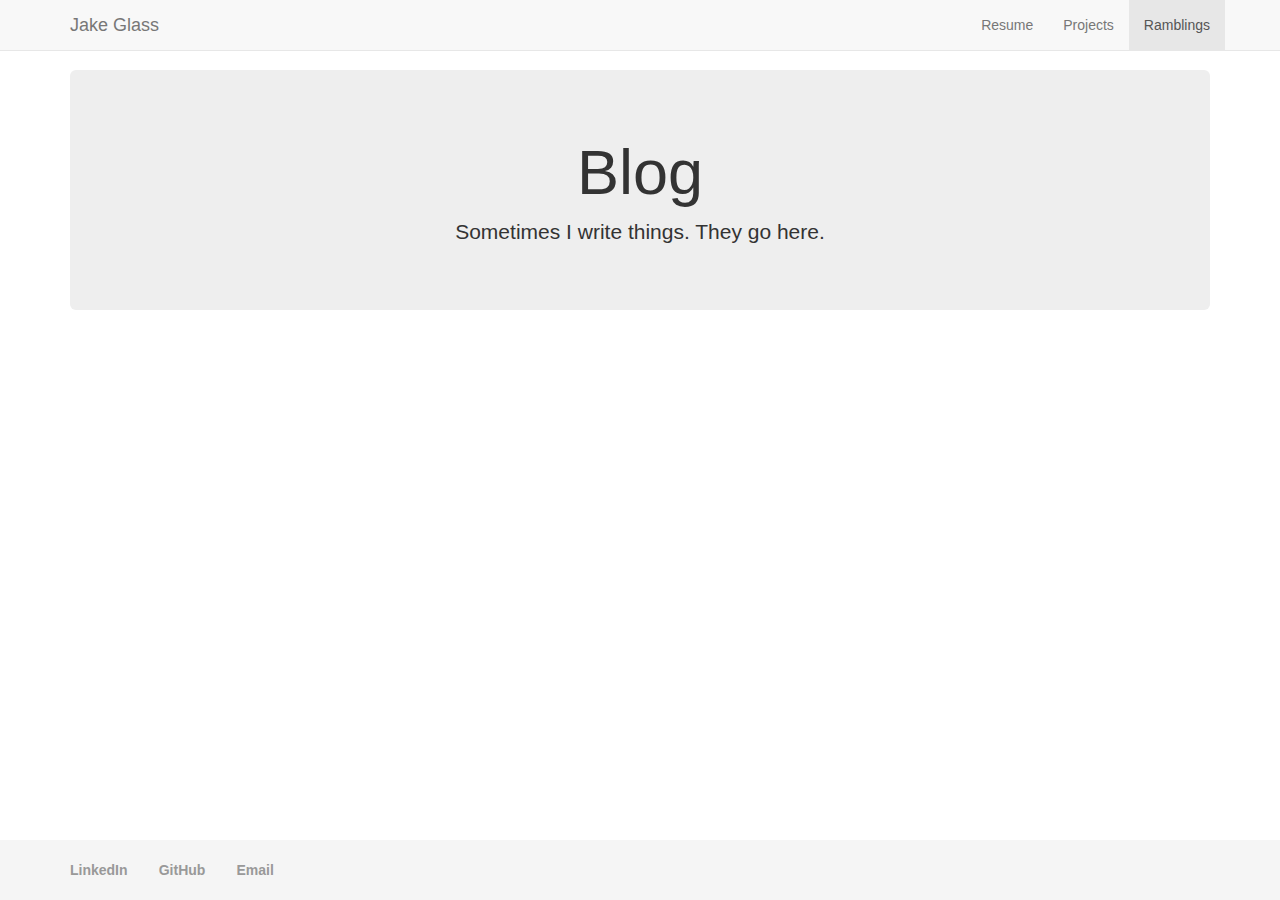
<file: ramblings.html>
<!DOCTYPE html>
<html lang="en">
	<head>
		<meta charset="utf-8">
		<meta http-equiv="X-UA-Compatible" content="IE=edge">
		<meta name="viewport" content="width=device-width, initial-scale=1">
		<!-- The above 3 meta tags *must* come first in the head; any other head content must come *after* these tags -->
		<meta name="description" content="Personal site for Jake Glass">
		<meta name="author" content="Jake Glass">
		<link rel="icon" href="">

		<title>Jake Glass - Blog</title>

		<!-- CSS -->
		<link rel="stylesheet" href="https://maxcdn.bootstrapcdn.com/bootstrap/3.3.7/css/bootstrap.min.css" integrity="sha384-BVYiiSIFeK1dGmJRAkycuHAHRg32OmUcww7on3RYdg4Va+PmSTsz/K68vbdEjh4u" crossorigin="anonymous">
		<link href="custom.css" rel="stylesheet">
	</head>

	<body>

		<!-- FIXED NAVBAR -->
		<nav class="navbar navbar-default navbar-fixed-top">
			<div class="container">
				<div class="navbar-header">
					<button type="button" class="navbar-toggle collapsed" data-toggle="collapse" data-target="#navbar" aria-expanded="false" aria-controls="navbar">
						<span class="sr-only">Toggle navigation</span>
						<span class="icon-bar"></span>
						<span class="icon-bar"></span>
						<span class="icon-bar"></span>
					</button>
					<a class="navbar-brand" href="index.html">Jake Glass</a>
				</div>
				<div id="navbar" class="navbar-collapse collapse">
					<ul class="nav navbar-nav navbar-right">
						<li><a href="resume.html">Resume</a></li>
						<li><a href="projects.html">Projects</a></li>
						<li class="active"><a href="ramblings.html">Ramblings<span class="sr-only">(current)</span></a></li>
					</ul>
				</div><!--/.nav-collapse -->
			</div>
		</nav>

		<!-- CONTENT -->
		<div class="container">
			<!-- Main component for a primary marketing message or call to action -->
			<div class="jumbotron text-center">
				<h1>Blog</h1>
				<p>Sometimes I write things. They go here.</p>
			</div>
		</div>

		<!-- FOOTER -->
		<footer class="footer">
			<div class="container">
				<p class="text-muted"><a href="https://www.linkedin.com/in/glassjacob/" class="no-underline">LinkedIn</a>&nbsp;&nbsp;&nbsp;&nbsp;&nbsp;&nbsp;&nbsp;&nbsp;<a href="https://github.com/glassjr" class="no-underline">GitHub</a>&nbsp;&nbsp;&nbsp;&nbsp;&nbsp;&nbsp;&nbsp;&nbsp;<a href="mailto:jake.r.glass@gmail.com" class="no-underline">Email</a></p>
			</div>
		</footer>

		<!-- JavaScript -->
		<script src="https://ajax.googleapis.com/ajax/libs/jquery/1.12.4/jquery.min.js"></script>
		<script src="https://maxcdn.bootstrapcdn.com/bootstrap/3.3.7/js/bootstrap.min.js" integrity="sha384-Tc5IQib027qvyjSMfHjOMaLkfuWVxZxUPnCJA7l2mCWNIpG9mGCD8wGNIcPD7Txa" crossorigin="anonymous"></script>
	</body>
</html>
</file>
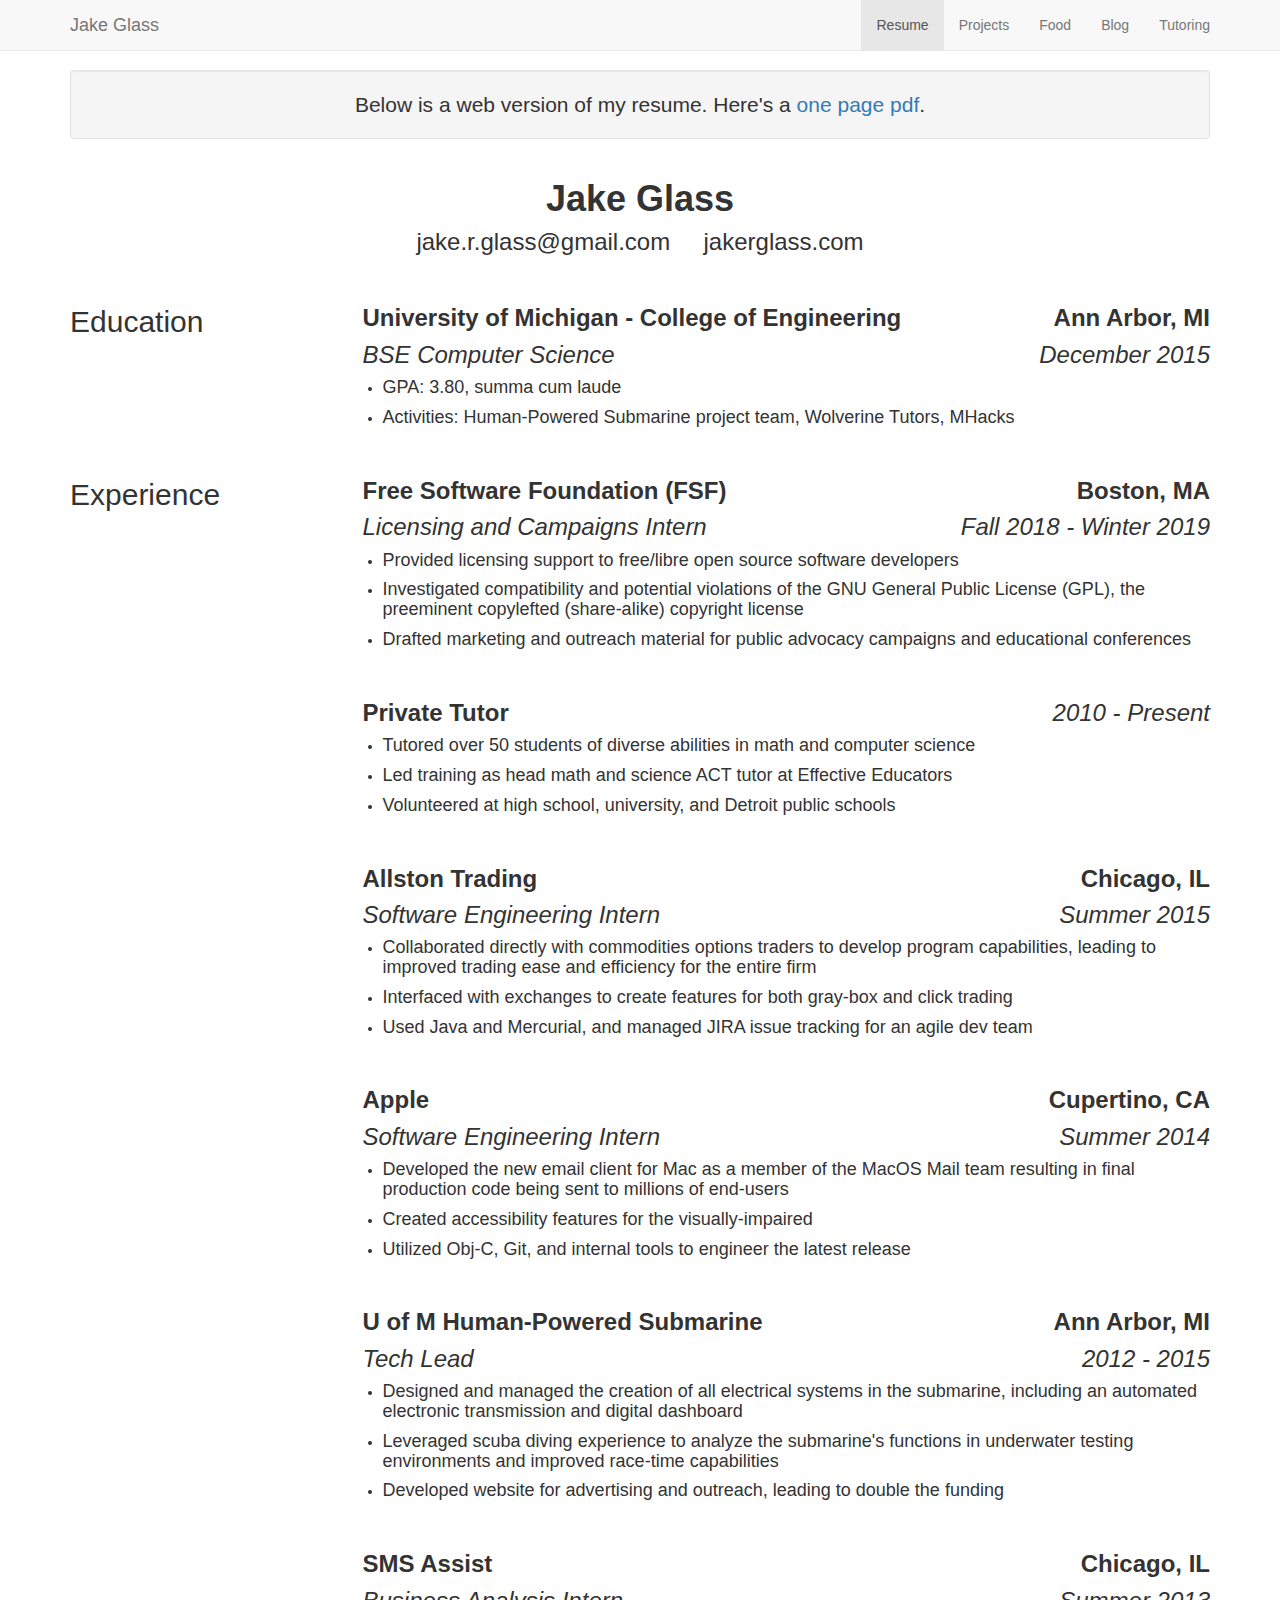
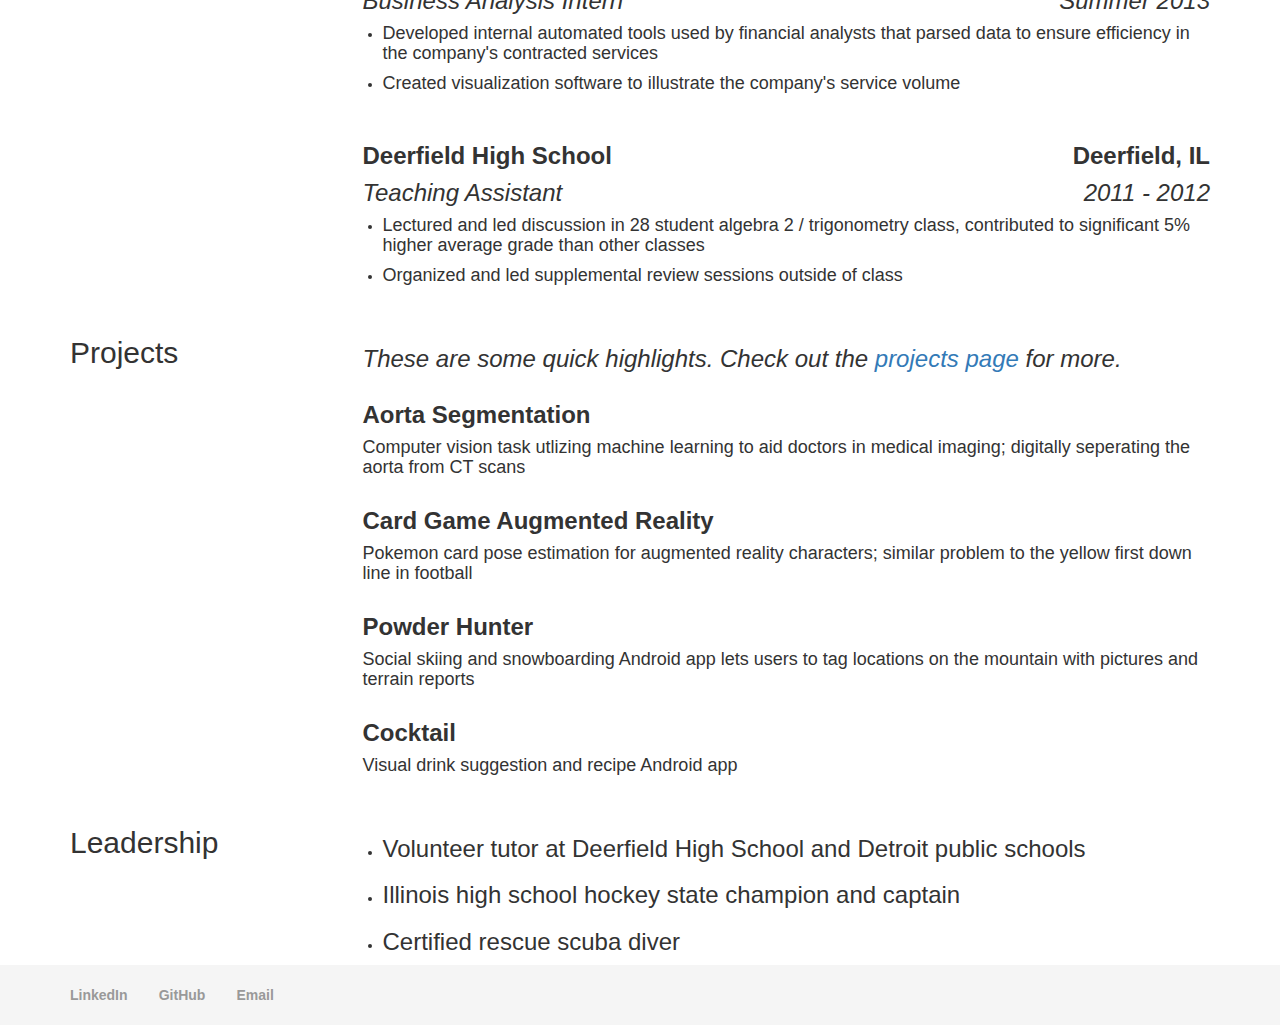
<file: resume.html>
<!DOCTYPE html>
<html lang="en">
	<head>
		<meta charset="utf-8">
		<meta http-equiv="X-UA-Compatible" content="IE=edge">
		<meta name="viewport" content="width=device-width, initial-scale=1">
		<!-- The above 3 meta tags *must* come first in the head; any other head content must come *after* these tags -->
		<meta name="description" content="Resume of Jake Glass">
		<meta name="author" content="Jake Glass">
		
		<!-- Favicon-->
		<link rel="icon" type="image/png" href="favicon.ico">
		
		<title>Jake Glass - Resume</title>

		<!-- CSS -->
		<link rel="stylesheet" href="https://maxcdn.bootstrapcdn.com/bootstrap/3.3.7/css/bootstrap.min.css" integrity="sha384-BVYiiSIFeK1dGmJRAkycuHAHRg32OmUcww7on3RYdg4Va+PmSTsz/K68vbdEjh4u" crossorigin="anonymous">
		<link href="custom.css" rel="stylesheet">
	</head>

	<body>

		<!-- FIXED NAVBAR -->
		<nav class="navbar navbar-default navbar-fixed-top">
			<div class="container">
				<div class="navbar-header">
					<button type="button" class="navbar-toggle collapsed" data-toggle="collapse" data-target="#navbar" aria-expanded="false" aria-controls="navbar">
						<span class="sr-only">Toggle navigation</span>
						<span class="icon-bar"></span>
						<span class="icon-bar"></span>
						<span class="icon-bar"></span>
					</button>
					<a class="navbar-brand" href="index.html">Jake Glass</a>
				</div>
				<div id="navbar" class="navbar-collapse collapse">
					<ul class="nav navbar-nav navbar-right">
						<li class="active"><a href="resume.html">Resume<span class="sr-only">(current)</span></a></li>
						<li><a href="projects.html">Projects</a></li>
						<li><a href="food.html">Food</a></li>
						<li><a href="blog.html">Blog</a></li>
						<li><a href="tutoring.html">Tutoring</a></li>
					</ul>
				</div>
			</div>
		</nav>

		<!-- CONTENT -->
			
		<div class="container">
			<div class="well text-center">
				<p class="lead no-bottomm">Below is a web version of my resume. Here's a <a href="pdf/Jake_Glass_Resume.pdf">one page pdf</a>.</p>
			</div>
		</div>

		<div class="container">
			<div class="row">
				<div class="col-md-12">
					<h1 class="text-center"><b>Jake Glass</b></h1>
					<h3 class="text-center no-topm">jake.r.glass@gmail.com &nbsp;&nbsp;&nbsp;&nbsp;jakerglass.com</h3>
				</div>
			</div>
			<br>
			<div class="row">
				<div class="col-md-3"><h2>Education</h2></div>
				<div class="col-md-9">
					<div class="row">
						<div class="col-md-9">
							<h3><b>University of Michigan - College of Engineering</b></h3>
							<h3 class="no-topm"><i>BSE Computer Science</i></h3>
						</div>
						<div class="col-md-3 text-right">
							<h3><b>Ann Arbor, MI</b></h3>
							<h3 class="no-topm"><i>December 2015</i></h3>
						</div>
					</div>
					<div class="row">
						<div class="col-md-12"><ul class="small-leftp">
						<li><h4 class="no-topm">GPA: 3.80, summa cum laude</h4></li>
						<li><h4 class="no-topm">Activities: Human-Powered Submarine project team, Wolverine Tutors, MHacks</h4></li>
						</ul></div>
					</div>
				</div>
			</div>
			<br>
			<div class="row">
				<div class="col-md-3"><h2>Experience</h2></div>
				<div class="col-md-9">
					<div class="row">
						<div class="col-md-6">
							<h3><b>Free Software Foundation (FSF)</b></h3>
							<h3 class="no-topm"><i>Licensing and Campaigns Intern</i></h3>
						</div>
						<div class="col-md-6 text-right">
							<h3><b>Boston, MA</b></h3>
							<h3 class="no-topm"><i>Fall 2018 - Winter 2019</i></h3>
						</div>
					</div>
					<div class="row">
						<div class="col-md-12"><ul class="small-leftp">
						<li><h4 class="no-topm">Provided licensing support to free/libre open source software developers</h4></li>
						<li><h4 class="no-topm">Investigated compatibility and potential violations of the GNU General Public License (GPL), the preeminent copylefted (share-alike) copyright license</h4></li>
						<li><h4 class="no-topm">Drafted marketing and outreach material for public advocacy campaigns and educational conferences</h4></li>
						</ul></div>
					</div>
					<br>
					<div class="row">
						<div class="col-md-6">
							<h3><b>Private Tutor</b></h3>
						</div>
						<div class="col-md-6 text-right">
							<h3><i>2010 - Present</i></h3>
						</div>
					</div>
					<div class="row">
						<div class="col-md-12"><ul class="small-leftp">
						<li><h4 class="no-topm">Tutored over 50 students of diverse abilities in math and computer science</h4></li>
						<li><h4 class="no-topm">Led training as head math and science ACT tutor at Effective Educators</h4></li>
						<li><h4 class="no-topm">Volunteered at high school, university, and Detroit public schools</h4></li>
						</ul></div>
					</div>
					<br>
					<div class="row">
						<div class="col-md-6">
							<h3><b>Allston Trading</b></h3>
							<h3 class="no-topm"><i>Software Engineering Intern</i></h3>
						</div>
						<div class="col-md-6 text-right">
							<h3><b>Chicago, IL</b></h3>
							<h3 class="no-topm"><i>Summer 2015</i></h3>
						</div>
					</div>
					<div class="row">
						<div class="col-md-12"><ul class="small-leftp">
						<li><h4 class="no-topm">Collaborated directly with commodities options traders to develop program capabilities, leading to improved trading ease and efficiency for the entire firm</h4></li>
						<li><h4 class="no-topm">Interfaced with exchanges to create features for both gray-box and click trading</h4></li>
						<li><h4 class="no-topm">Used Java and Mercurial, and managed JIRA issue tracking for an agile dev team</h4></li>
						</ul></div>
					</div>
					<br>
					<div class="row">
						<div class="col-md-6">
							<h3><b>Apple</b></h3>
							<h3 class="no-topm"><i>Software Engineering Intern</i></h3>
						</div>
						<div class="col-md-6 text-right">
							<h3><b>Cupertino, CA</b></h3>
							<h3 class="no-topm"><i>Summer 2014</i></h3>
						</div>
					</div>
					<div class="row">
						<div class="col-md-12"><ul class="small-leftp">
						<li><h4 class="no-topm">Developed the new email client for Mac as a member of the MacOS Mail team resulting in final production code being sent to millions of end-users</h4></li>
						<li><h4 class="no-topm">Created accessibility features for the visually-impaired</h4></li>
						<li><h4 class="no-topm">Utilized Obj-C, Git, and internal tools to engineer the latest release</h4></li>
						</ul></div>
					</div>
					<br>
					<div class="row">
						<div class="col-md-6">
							<h3><b>U of M Human-Powered Submarine</b></h3>
							<h3 class="no-topm"><i>Tech Lead</i></h3>
						</div>
						<div class="col-md-6 text-right">
							<h3><b>Ann Arbor, MI</b></h3>
							<h3 class="no-topm"><i>2012 - 2015</i></h3>
						</div>
					</div>
					<div class="row">
						<div class="col-md-12"><ul class="small-leftp">
						<li><h4 class="no-topm">Designed and managed the creation of all electrical systems in the submarine, including an automated electronic transmission and digital dashboard</h4></li>
						<li><h4 class="no-topm">Leveraged scuba diving experience to analyze the submarine's functions in underwater testing environments and improved race-time capabilities </h4></li>
						<li><h4 class="no-topm">Developed website for advertising and outreach, leading to double the funding</h4></li>
						</ul></div>
					</div>
					<br>
					<div class="row">
						<div class="col-md-6">
							<h3><b>SMS Assist</b></h3>
							<h3 class="no-topm"><i>Business Analysis Intern</i></h3>
						</div>
						<div class="col-md-6 text-right">
							<h3><b>Chicago, IL</b></h3>
							<h3 class="no-topm"><i>Summer 2013</i></h3>
						</div>
					</div>
					<div class="row">
						<div class="col-md-12"><ul class="small-leftp">
						<li><h4 class="no-topm">Developed internal automated tools used by financial analysts that parsed data to ensure efficiency in the company's contracted services</h4></li>
						<li><h4 class="no-topm">Created visualization software to illustrate the company's service volume</h4></li>
						</ul></div>
					</div>
					<br>
					<div class="row">
						<div class="col-md-6">
							<h3><b>Deerfield High School</b></h3>
							<h3 class="no-topm"><i>Teaching Assistant</i></h3>
						</div>
						<div class="col-md-6 text-right">
							<h3><b>Deerfield, IL</b></h3>
							<h3 class="no-topm"><i>2011 - 2012</i></h3>
						</div>
					</div>
					<div class="row">
						<div class="col-md-12"><ul class="small-leftp">
						<li><h4 class="no-topm">Lectured and led discussion in 28 student algebra 2 / trigonometry class, contributed to significant 5% higher average grade than other classes</h4></li>
						<li><h4 class="no-topm">Organized and led supplemental review sessions outside of class</h4></li>
						</ul></div>
					</div>
				</div>
			</div>
			<br>
			<div class="row">
				<div class="col-md-3"><h2>Projects</h2></div>
				<div class="col-md-9">
					<div class="row">
						<div class="col-md-12"><h4></h4></div>
					</div>
					<div class="row"><div class="col-md-12">
						<h3><i>These are some quick highlights. Check out the <a href="projects.html">projects page</a> for more.</i></h3>
					</div></div>
					<div class="row">
						<div class="col-md-12">
							<h3><b>Aorta Segmentation</b></h3>
							<h4 class="no-topm">Computer vision task utlizing machine learning to aid doctors in medical imaging; digitally seperating the aorta from CT scans</h4>
						</div>
					</div>
					<div class="row">
						<div class="col-md-12">
							<h3><b>Card Game Augmented Reality</b></h3>
							<h4 class="no-topm">Pokemon card pose estimation for augmented reality characters; similar problem to the yellow first down line in football</h4>	
						</div>
					</div>
					<div class="row">
						<div class="col-md-12">
							<h3><b>Powder Hunter</b></h3>
							<h4 class="no-topm">Social skiing and snowboarding Android app lets users to tag locations on the mountain with pictures and terrain reports</h4>
						</div>
					</div>
					<div class="row">
						<div class="col-md-12">
							<h3><b>Cocktail</b></h3>
							<h4 class="no-topm">Visual drink suggestion and recipe Android app</h4>
						</div>
					</div>
				</div>
			</div>
			<br>
			<div class="row">
				<div class="col-md-3"><h2>Leadership</h2></div>
				<div class="col-md-9">
					<div class="row">
						<div class="col-md-12"><h4></h4></div>
					</div>
					<div class="row">
						<div class="col-md-12"><ul class="small-leftp">
							<li><h3>Volunteer tutor at Deerfield High School and Detroit public schools</h3></li>
							<li><h3>Illinois high school hockey state champion and captain</h3></li>
							<li><h3>Certified rescue scuba diver</h3></li>
						</ul></div>
					</div>
				</div>
			</div>
		</div>	

		<!-- FOOTER -->
		<footer class="footer">
			<div class="container">
				<p class="text-muted"><a href="https://www.linkedin.com/in/glassjacob/" class="no-underline">LinkedIn</a>&nbsp;&nbsp;&nbsp;&nbsp;&nbsp;&nbsp;&nbsp;&nbsp;<a href="https://github.com/glassjr" class="no-underline">GitHub</a>&nbsp;&nbsp;&nbsp;&nbsp;&nbsp;&nbsp;&nbsp;&nbsp;<a href="mailto:jake.r.glass@gmail.com" class="no-underline">Email</a></p>
			</div>
		</footer>

		<!-- JavaScript -->
		<script src="https://ajax.googleapis.com/ajax/libs/jquery/1.12.4/jquery.min.js"></script>
		<script src="https://maxcdn.bootstrapcdn.com/bootstrap/3.3.7/js/bootstrap.min.js" integrity="sha384-Tc5IQib027qvyjSMfHjOMaLkfuWVxZxUPnCJA7l2mCWNIpG9mGCD8wGNIcPD7Txa" crossorigin="anonymous"></script>
	</body>
</html>
</file>
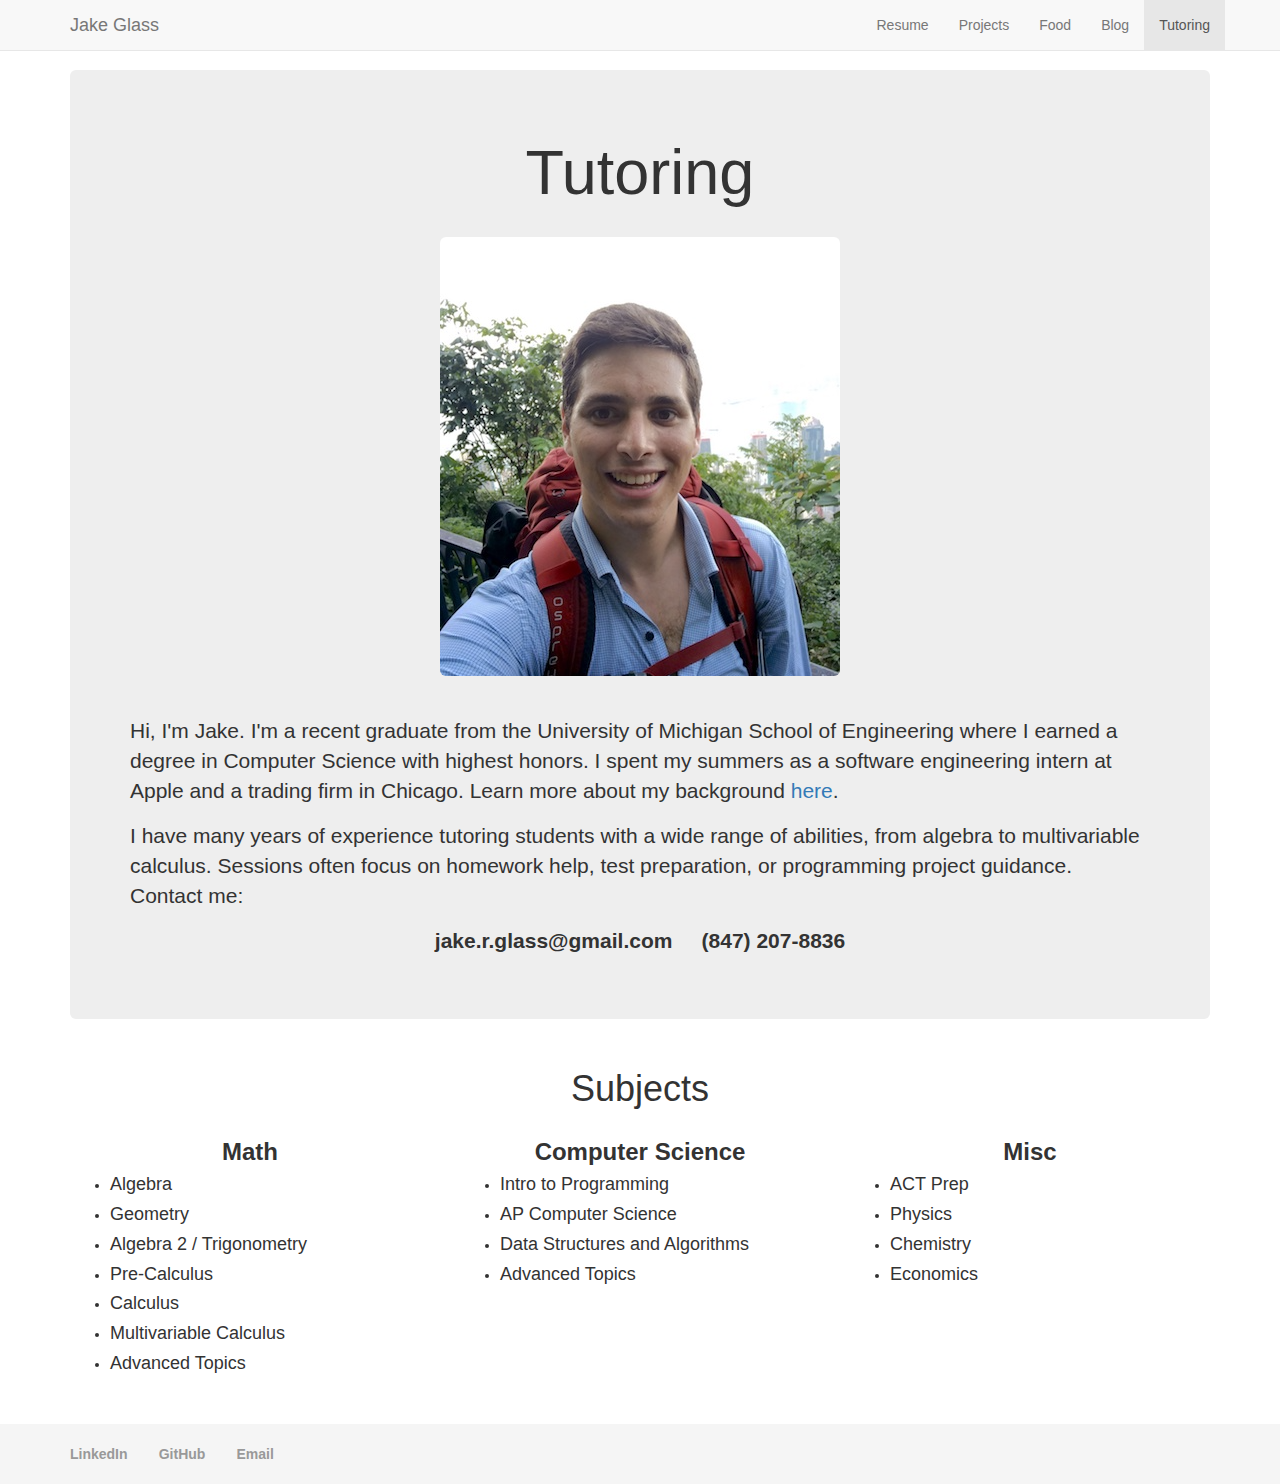
<file: tutoring.html>
<!DOCTYPE html>
<html lang="en">
	<head>
		<meta charset="utf-8">
		<meta http-equiv="X-UA-Compatible" content="IE=edge">
		<meta name="viewport" content="width=device-width, initial-scale=1">
		<!-- The above 3 meta tags *must* come first in the head; any other head content must come *after* these tags -->
		<meta name="description" content="Tutoring services by Jake Glass">
		<meta name="author" content="Jake Glass">

		<!-- Favicon-->
		<link rel="icon" type="image/png" href="favicon.ico">

		<title>Jake Glass - Tutoring</title>

		<!-- CSS -->
		<link rel="stylesheet" href="https://maxcdn.bootstrapcdn.com/bootstrap/3.3.7/css/bootstrap.min.css" integrity="sha384-BVYiiSIFeK1dGmJRAkycuHAHRg32OmUcww7on3RYdg4Va+PmSTsz/K68vbdEjh4u" crossorigin="anonymous">
		<link href="custom.css" rel="stylesheet">
	</head>

	<body>

		<!-- FIXED NAVBAR -->
		<nav class="navbar navbar-default navbar-fixed-top">
			<div class="container">
				<div class="navbar-header">
					<button type="button" class="navbar-toggle collapsed" data-toggle="collapse" data-target="#navbar" aria-expanded="false" aria-controls="navbar">
						<span class="sr-only">Toggle navigation</span>
						<span class="icon-bar"></span>
						<span class="icon-bar"></span>
						<span class="icon-bar"></span>
					</button>
					<a class="navbar-brand" href="index.html">Jake Glass</a>
				</div>
				<div id="navbar" class="navbar-collapse collapse">
					<ul class="nav navbar-nav navbar-right">
						<li><a href="resume.html">Resume</a></li>
						<li><a href="projects.html">Projects</a></li>
						<li><a href="food.html">Food</a></li>
						<li><a href="blog.html">Blog</a></li>
						<li class="active"><a href="tutoring.html">Tutoring<span class="sr-only">(current)</span></a></li>
					</ul>
				</div><!--/.nav-collapse -->
			</div>
		</nav>

		<!-- CONTENT -->
		<div class="container">
			<div class="jumbotron text-center">
				<h1>Tutoring</h1>
				<br>
				<img src="img/jakeSmall.png" class="img-rounded img-responsive center-block">
				<br><br>
				<p class="text-left">Hi, I'm Jake. I'm a recent graduate from the University of Michigan School of Engineering where I earned a degree in Computer Science with highest honors. I spent my summers as a software engineering intern at Apple and a trading firm in Chicago. Learn more about my background <a href="resume.html">here</a>.</p>
				<p class="text-left">I have many years of experience tutoring students with a wide range of abilities, from algebra to multivariable calculus. Sessions often focus on homework help, test preparation, or programming project guidance. Contact me:</p>
				<p><b>jake.r.glass@gmail.com &nbsp;&nbsp;&nbsp;&nbsp;(847)&nbsp;207&#8209;8836</b></p>
			</div>
		</div>

		<div class="container">
			<div class="row">
				<div class="col-md-12">
					<h1 class="text-center">Subjects</h1>
				</div>
			</div>
			<div class="row">
				<div class="col-md-4">
					<h3 class="text-center"><b>Math</b></h3>
					<ul>
						<li><h4>Algebra</h4></li>
						<li><h4>Geometry</h4></li>
						<li><h4>Algebra 2 / Trigonometry</h4></li>
						<li><h4>Pre-Calculus</h4></li>
						<li><h4>Calculus</h4></li>
						<li><h4>Multivariable Calculus</h4></li>
						<li><h4>Advanced Topics</h4></li>
					</ul>
					<br>
				</div>
				<div class="col-md-4">
					<h3 class="text-center"><b>Computer Science</b></h3>
					<ul>
						<li><h4>Intro to Programming</h4></li>
						<li><h4>AP Computer Science</h4></li>
						<li><h4>Data Structures and Algorithms</h4></li>
						<li><h4>Advanced Topics</h4></li>
					</ul>
					<br>
				</div>
				<div class="col-md-4">
					<h3 class="text-center"><b>Misc</b></h3>
					<ul>
						<li><h4>ACT Prep</h4></li>
						<li><h4>Physics</h4></li>
						<li><h4>Chemistry</h4></li>
						<li><h4>Economics</h4></li>
					</ul>
					<br>
				</div>
			</div><br>
		</div>

		<!-- FOOTER -->
		<footer class="footer">
			<div class="container">
				<p class="text-muted"><a href="https://www.linkedin.com/in/glassjacob/" class="no-underline">LinkedIn</a>&nbsp;&nbsp;&nbsp;&nbsp;&nbsp;&nbsp;&nbsp;&nbsp;<a href="https://github.com/glassjr" class="no-underline">GitHub</a>&nbsp;&nbsp;&nbsp;&nbsp;&nbsp;&nbsp;&nbsp;&nbsp;<a href="mailto:jake.r.glass@gmail.com" class="no-underline">Email</a></p>
			</div>
		</footer>

		<!-- JavaScript -->
		<script src="https://ajax.googleapis.com/ajax/libs/jquery/1.12.4/jquery.min.js"></script>
		<script src="https://maxcdn.bootstrapcdn.com/bootstrap/3.3.7/js/bootstrap.min.js" integrity="sha384-Tc5IQib027qvyjSMfHjOMaLkfuWVxZxUPnCJA7l2mCWNIpG9mGCD8wGNIcPD7Txa" crossorigin="anonymous"></script>
	</body>
</html>
</file>
<file: custom.css>
body {
  padding-top: 70px;
   /* Margin bottom by footer height */
  margin-bottom: 60px;
}

html {
  position: relative;
  min-height: 100%;
}

.small-leftp {
  padding-left: 20px;
}

.no-topm {
  margin-top: 0px;
}

.no-bottomm {
  margin-bottom: 0px;
}

.center-mp4 {
  margin-left: auto;
  margin-right: auto;
  display: block;
}

.footer {
  position: absolute;
  bottom: 0;
  width: 100%;
  /* Set the fixed height of the footer here */
  height: 60px;
  background-color: #f5f5f5;
}

.footer > .container {
  padding-right: 15px;
  padding-left: 15px;
}

.footer > .container > p {
	margin: 20px 0;
	font-weight: bold;
}

.footer > .container > p > a {
	color: #999;

}
.footer > .container > p > a:hover {
	color: #777;
}

.no-underline:hover {
	text-decoration: none;
}

.muted-title {
  color: #999;
}

.muted-link {
  color: #999;
}

.muted-link:hover {
  color: #777;
}
</file>
